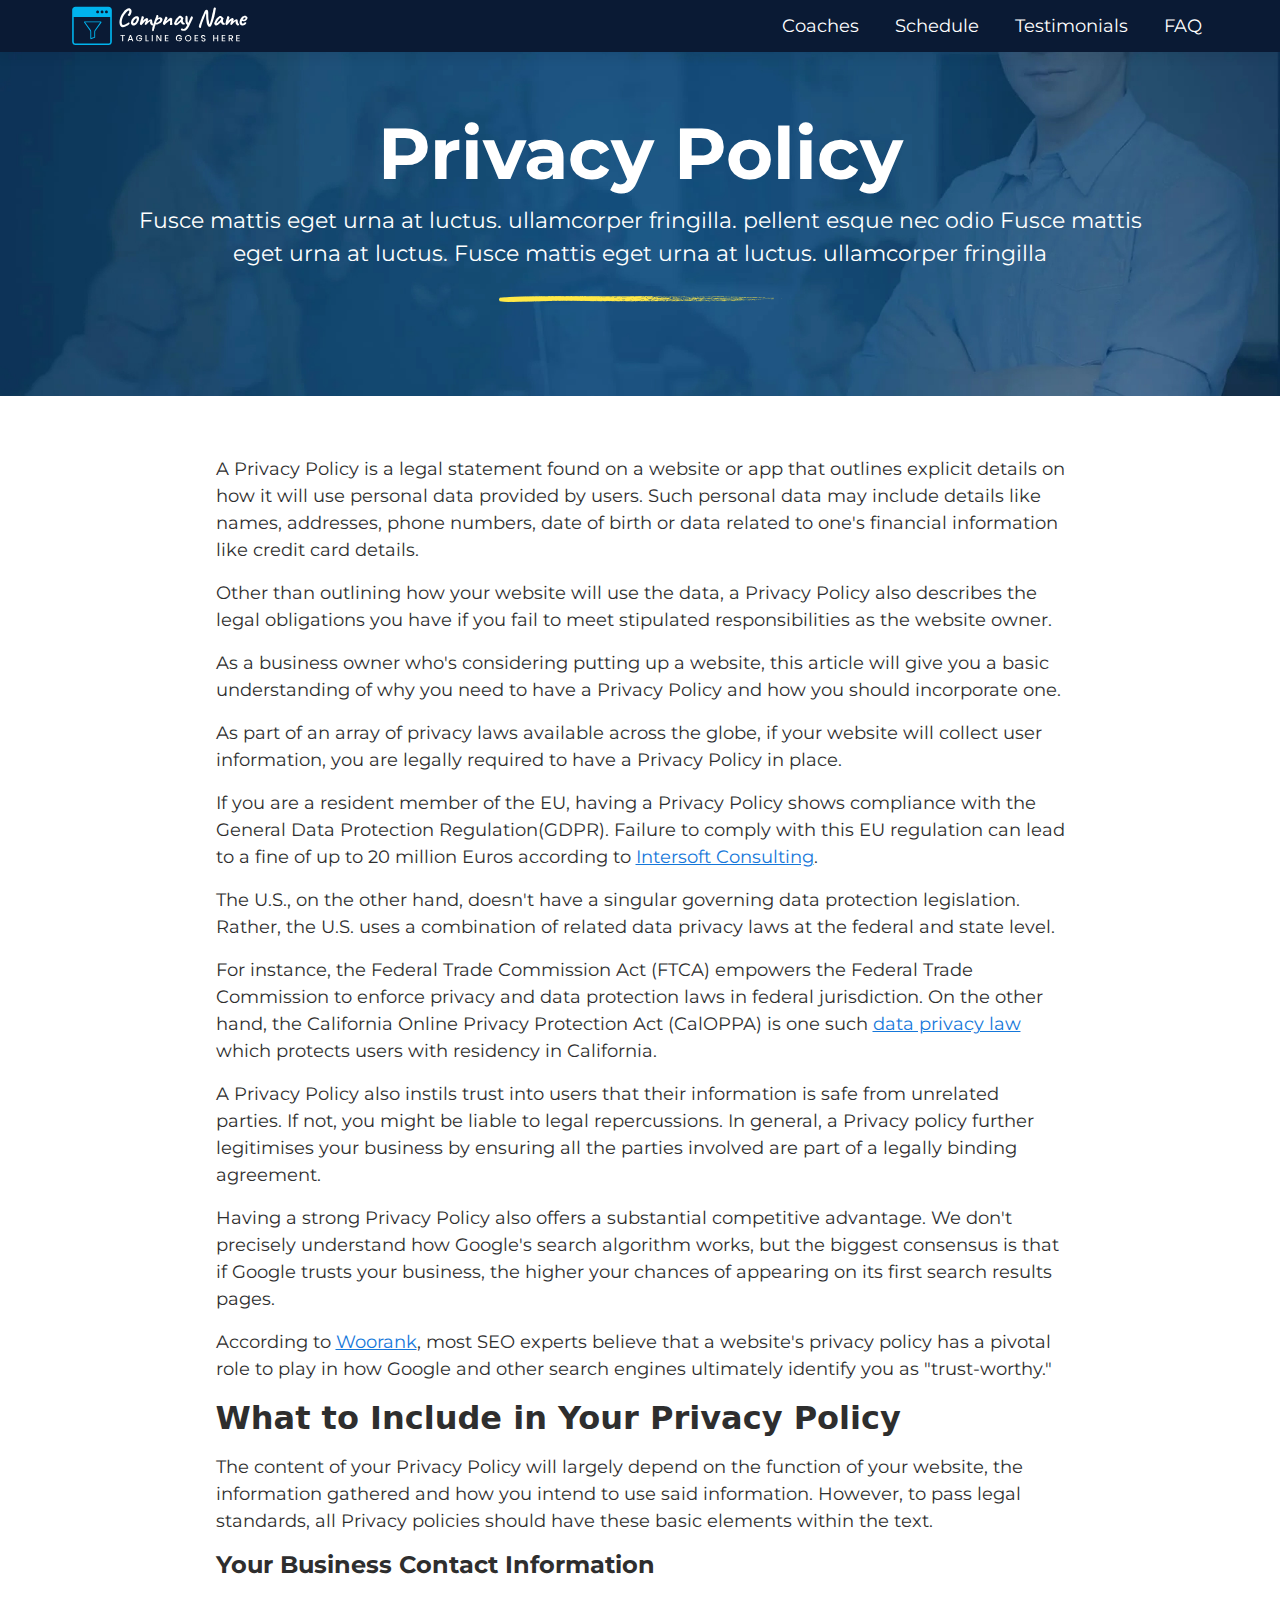
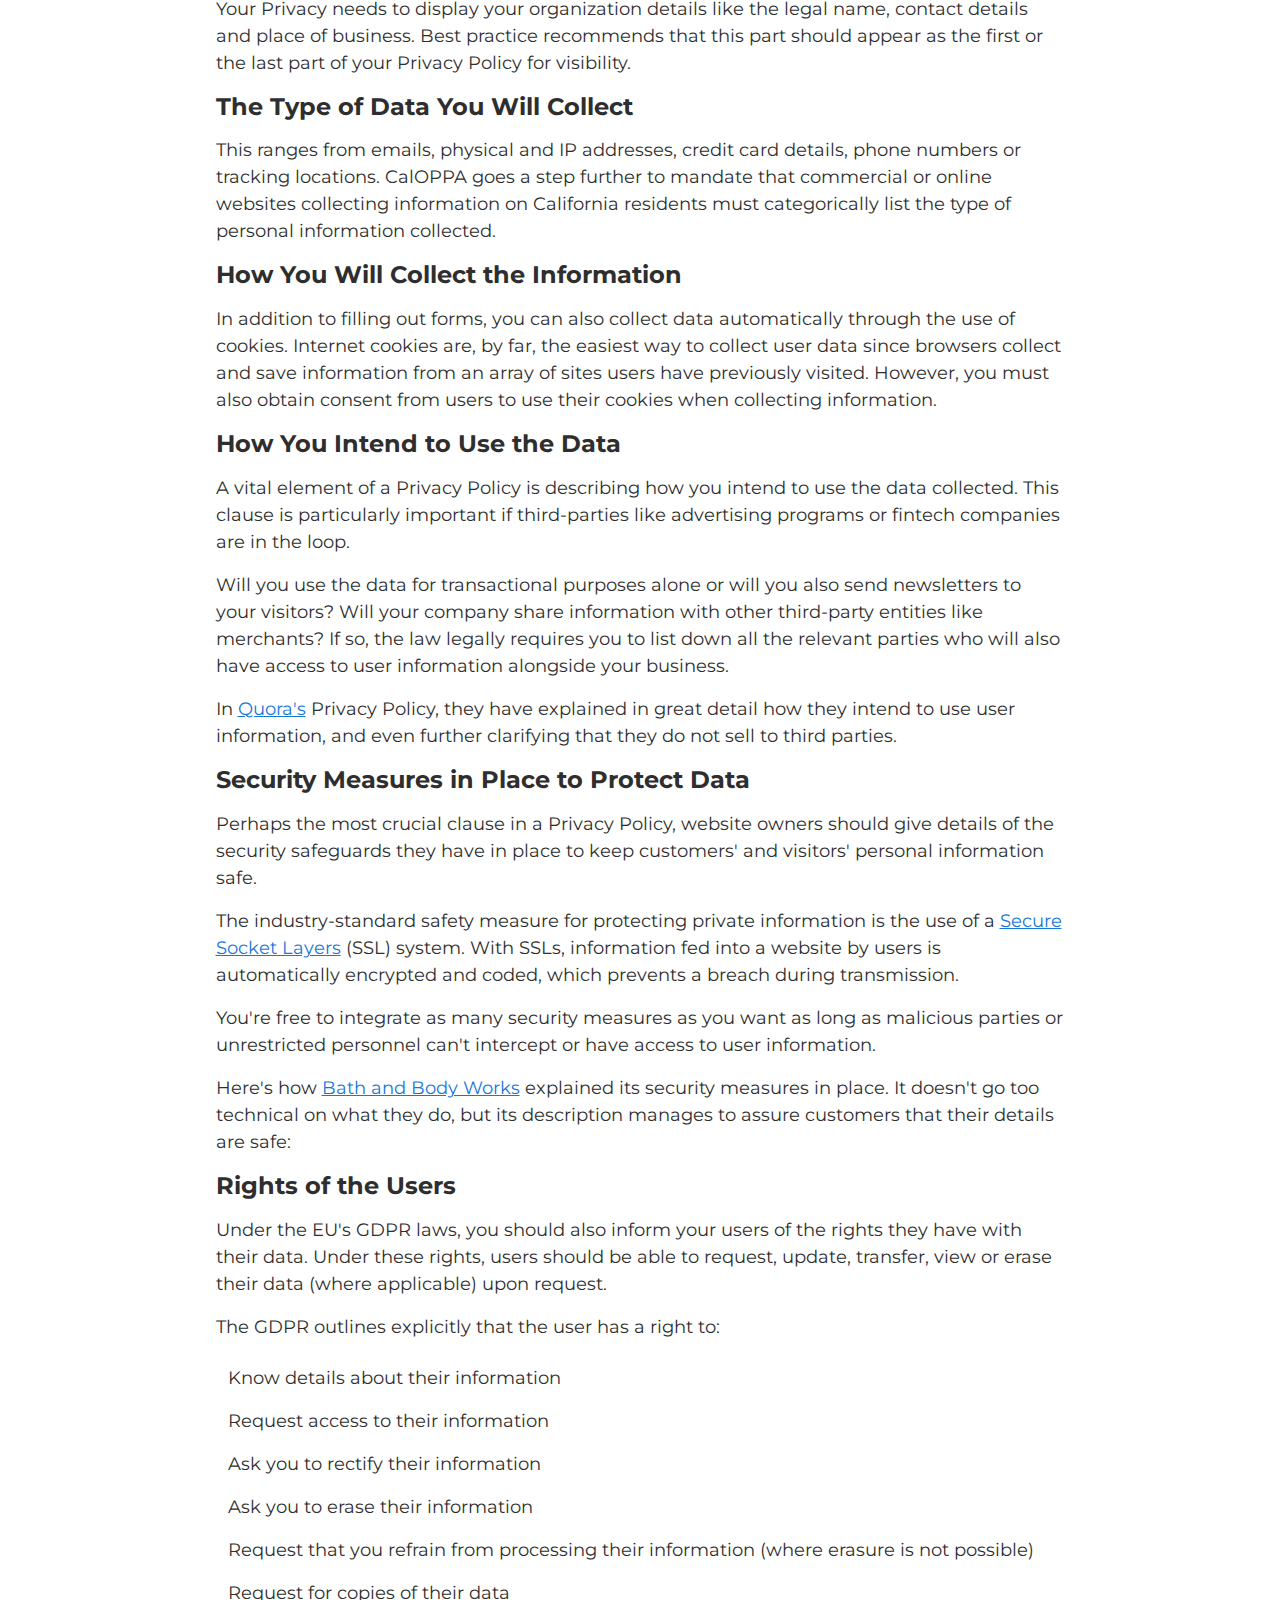
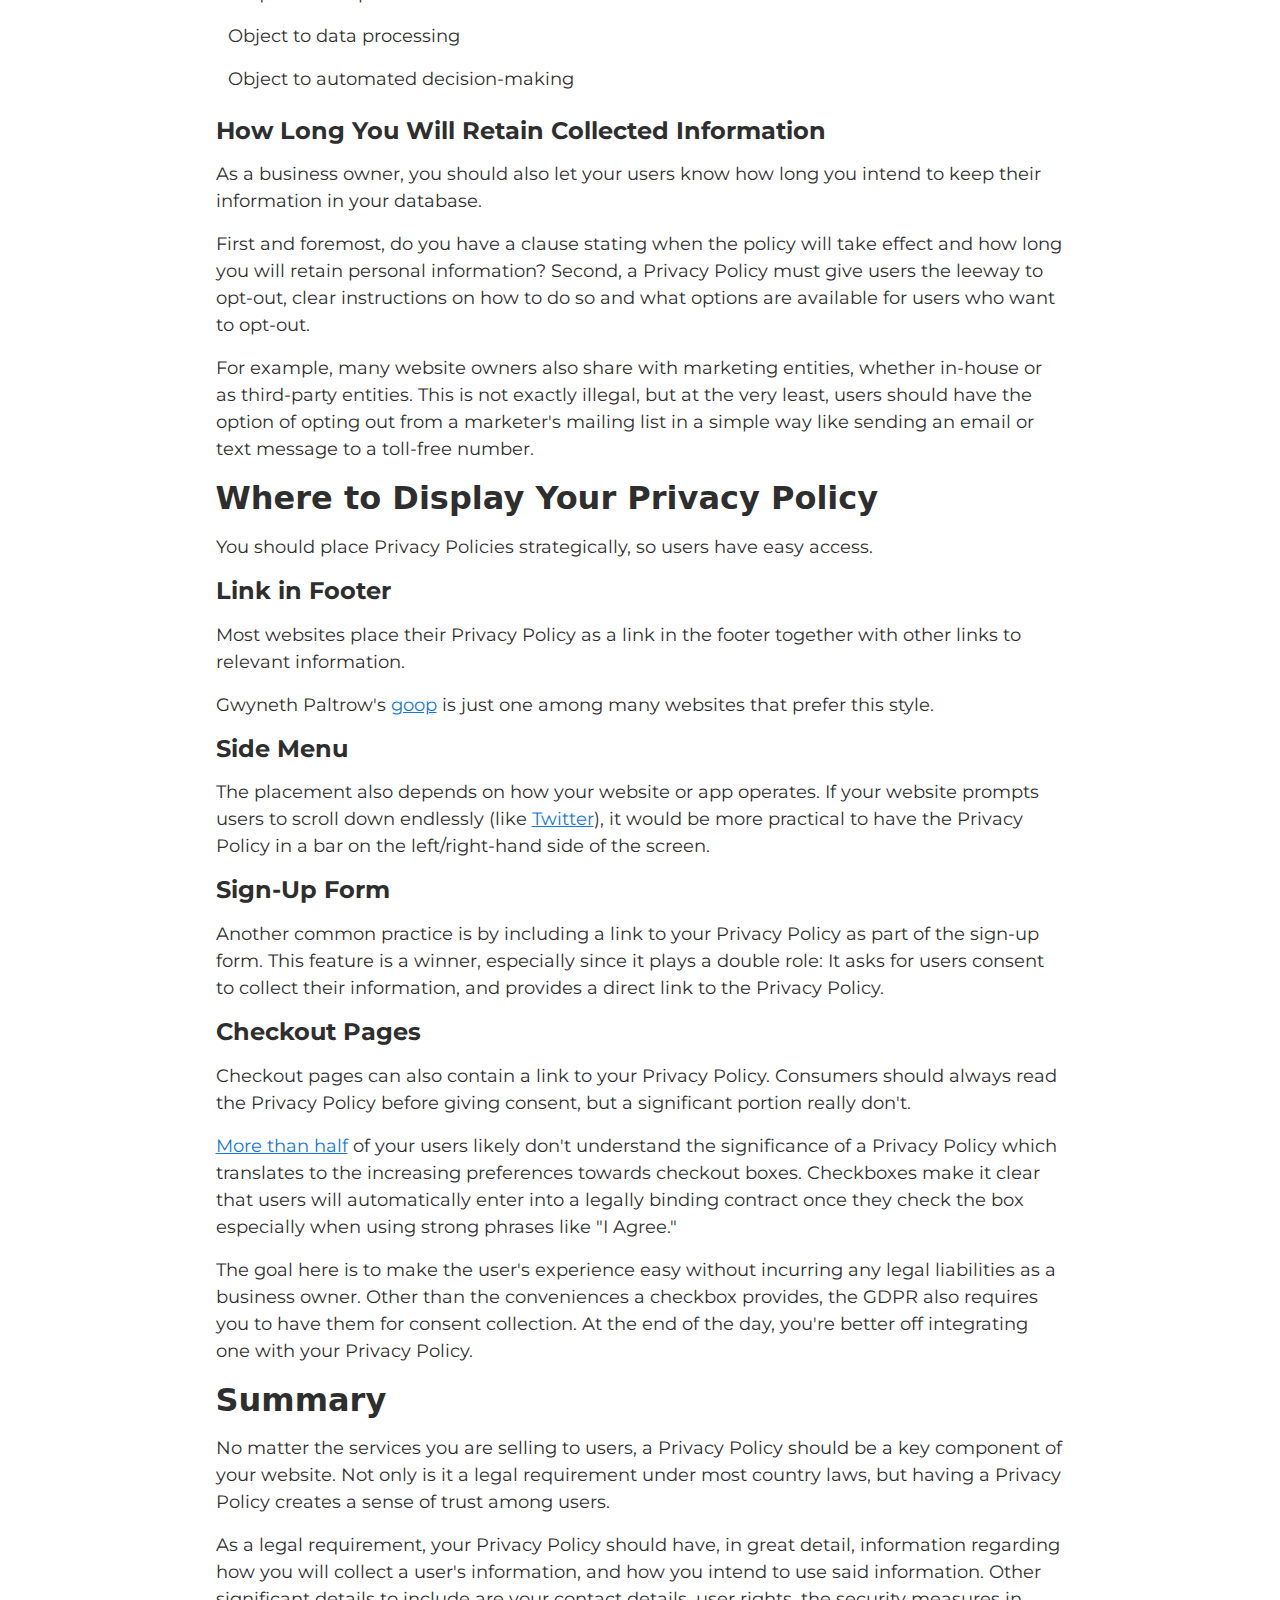
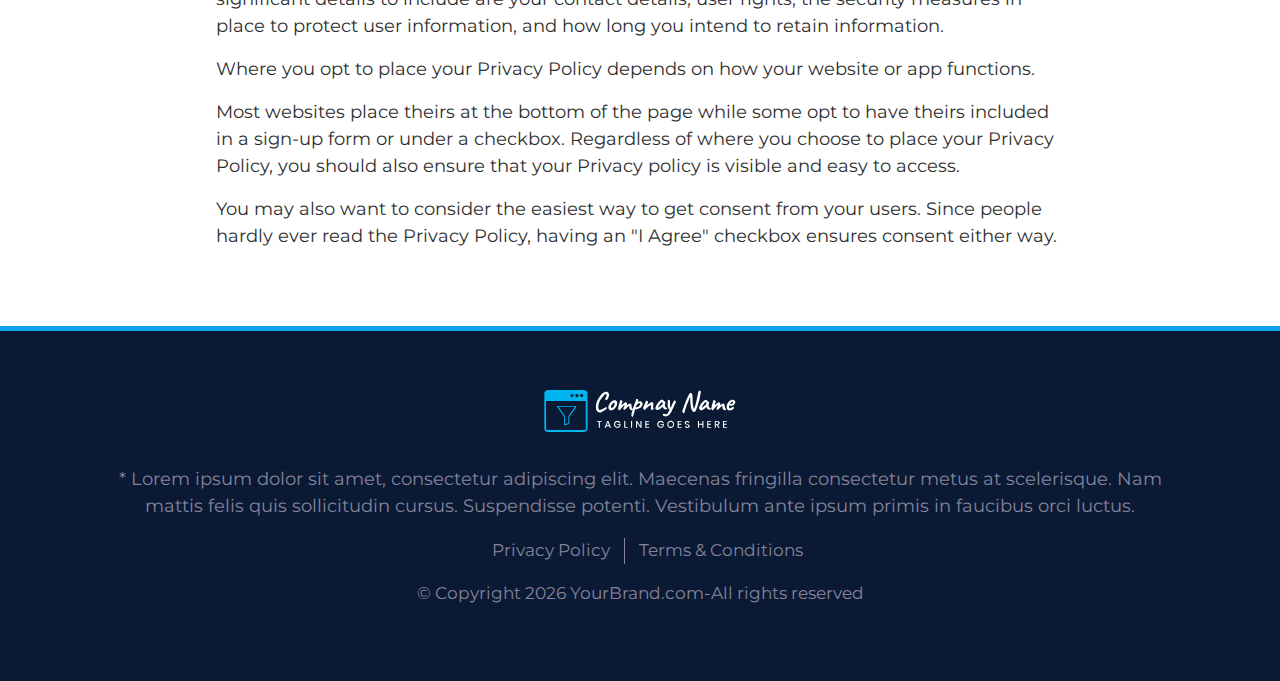
<file: privacy-policy.html>
<!DOCTYPE html>
<html lang="en">

<!-- Mirrored from webdevproof.com/theme-forest-demo/funnel-templates/business-coaching-consulting/privacy-policy.html by HTTrack Website Copier/3.x [XR&CO'2014], Fri, 14 Jul 2023 07:08:14 GMT -->
<head>
	<meta charset="UTF-8">
	<meta http-equiv="X-UA-Compatible" content="IE=edge">
	<meta name="viewport" content="width=device-width, initial-scale=1.0">
	<!-- Site Description (change below content value in below line as per your site description) -->
	<meta name="description" content="Business Coaching Consulting - Funnels HTML">
	<!-- Site Keywords (change below content value in below line as per your site keyword ) -->
	<meta name="keywords" content="HTML,CSS,XML,JavaScript, Funnels HTML, HTML Funnels, Funnels Template, HTML Funnels Template, Funnels  HTML Template">
	<!-- Company Name(change below content value in below line as per your Company Name) -->
	<meta name="author" content="OG Web Solutions">
	<!-- Favicon -->
	<link rel="shortcut icon" href="assets/images/favicon.png" type="image/x-icon">
	<!-- Page Title -->
	<title>Business Coaching Consulting - Privacy Policy Page</title>
	<!-- Bootstrap CSS -->
	<link rel="stylesheet" href="assets/plugins/bootstrap/bootstrap.min.css">
	<!-- Style CSS -->
	<link rel="stylesheet" href="assets/css/style.css">
</head>

<body>

	<!-- Preload Spinner -->
	<div class="preloadSpinner"></div>
	<!-- End Preload Spinner -->

	<!-- Start Header -->
	<header class="fixed-top home-header sticky">
		<div class="container">
			<nav class="navbar navbar-expand-lg navbar-light">
				<div class="container-fluid p-0">
					<a class="navbar-brand header_logo" href="index.html">
						<img class="light-logo" src="assets/images/cf-logo-light.svg" alt="Business Coaching Consulting" loading="lazy">
					</a>
					<button class="navbar-toggler btn-light bg-light" type="button" data-bs-toggle="collapse" data-bs-target="#navbarNav" aria-controls="navbarNav" aria-expanded="false" aria-label="Toggle navigation"> <span class="navbar-toggler-icon"></span> </button>
					<div class="collapse navbar-collapse justify-content-end" id="navbarNav">
						<ul class="navbar-nav">
							<!-- Navigation Link or Items -->
							<li class="nav-item"> <a class="nav-link active text-white" aria-current="page" href="index.html#coaches">Coaches</a> </li>
							<li class="nav-item"> <a class="nav-link text-white" href="index.html#schedule">Schedule</a> </li>
							<li class="nav-item"> <a class="nav-link text-white" href="index.html#testimonials">Testimonials</a> </li>
							<li class="nav-item"> <a class="nav-link text-white" href="index.html#questions">FAQ</a> </li>
						</ul>
					</div>
				</div>
			</nav>
		</div>
	</header>
	<!-- End Header -->
	
	<!-- Main -->
	<main>
		<!-- Hero Banner -->
		<section id="banner" class="banner banner-3 pp_banner">
			<div class="container">
				<div class="row">
					<div class="col-12 col-md-11 title text-center mx-auto">
						<div class="section-head">
							<!-- Heading -->
							<h1 class="text-white">Privacy Policy</h1>
							<p class="text-white">Fusce mattis eget urna at luctus. ullamcorper fringilla. pellent esque nec odio Fusce mattis eget urna at luctus. Fusce mattis eget urna at luctus. ullamcorper fringilla</p>
							<figure><img src="assets/images/ybdr.png" alt="border"></figure>
						</div>
					</div>
				</div>
			</div>
		</section>
		<!-- Hero Banner -->
		<!-- Privacy Section -->
        <section class="privacypolicyterms sectionPadding">
            <div class="container">
                <div class="row">
					<!-- Privacy Policy content -->
                    <div class="col-lg-9 col-md-10 col-sm-10 mx-auto">
                        <p class="lh-base">A Privacy Policy is a legal statement found on a website or app that outlines explicit details on how it will use personal data provided by users. Such personal data may include details like names, addresses, phone numbers, date of birth or data related to one's financial information like credit card details.</p>
                        <p class="lh-base">Other than outlining how your website will use the data, a Privacy Policy also describes the legal obligations you have if you fail to meet stipulated responsibilities as the website owner.</p>
                        <p class="lh-base">As a business owner who's considering putting up a website, this article will give you a basic understanding of why you need to have a Privacy Policy and how you should incorporate one.</p>
                        <p class="lh-base">As part of an array of privacy laws available across the globe, if your website will collect user information, you are legally required to have a Privacy Policy in place.</p>
                        <p class="lh-base">If you are a resident member of the EU, having a Privacy Policy shows compliance with the General Data Protection Regulation(GDPR). Failure to comply with this EU regulation can lead to a fine of up to 20 million Euros according to <a href="#">Intersoft Consulting</a>. </p>
                        <p class="lh-base">The U.S., on the other hand, doesn't have a singular governing data protection legislation. Rather, the U.S. uses a combination of related data privacy laws at the federal and state level.</p>
                        <p class="lh-base">For instance, the Federal Trade Commission Act (FTCA) empowers the Federal Trade Commission to enforce privacy and data protection laws in federal jurisdiction. On the other hand, the California Online Privacy Protection Act (CalOPPA) is one such <a href="#">data privacy law</a> which protects users with residency in California. </p>
                        <p class="lh-base">A Privacy Policy also instils trust into users that their information is safe from unrelated parties. If not, you might be liable to legal repercussions. In general, a Privacy policy further legitimises your business by ensuring all the parties involved are part of a legally binding agreement.</p>
                        <p class="lh-base">Having a strong Privacy Policy also offers a substantial competitive advantage. We don't precisely understand how Google's search algorithm works, but the biggest consensus is that if Google trusts your business, the higher your chances of appearing on its first search results pages.</p>
                        <p class="lh-base">According to <a href="#">Woorank</a>, most SEO experts believe that a website's privacy policy has a pivotal role to play in how Google and other search engines ultimately identify you as "trust-worthy." </p>
                        <h2 class="fw-bold mb-3">What to Include in Your Privacy Policy</h2>
                        <p class="lh-base">The content of your Privacy Policy will largely depend on the function of your website, the information gathered and how you intend to use said information. However, to pass legal standards, all Privacy policies should have these basic elements within the text.</p>
                        <h3 class="fw-bold mb-3">Your Business Contact Information</h3>
                        <p class="lh-base">Your Privacy needs to display your organization details like the legal name, contact details and place of business. Best practice recommends that this part should appear as the first or the last part of your Privacy Policy for visibility.</p>
                        <h3 class="fw-bold mb-3">The Type of Data You Will Collect</h3>
                        <p class="lh-base">This ranges from emails, physical and IP addresses, credit card details, phone numbers or tracking locations. CalOPPA goes a step further to mandate that commercial or online websites collecting information on California residents must categorically list the type of personal information collected.</p>
                        <h3 class="fw-bold mb-3">How You Will Collect the Information</h3>
                        <p class="lh-base">In addition to filling out forms, you can also collect data automatically through the use of cookies. Internet cookies are, by far, the easiest way to collect user data since browsers collect and save information from an array of sites users have previously visited. However, you must also obtain consent from users to use their cookies when collecting information.</p>
                        <h3 class="fw-bold mb-3">How You Intend to Use the Data</h3>
                        <p class="lh-base">A vital element of a Privacy Policy is describing how you intend to use the data collected. This clause is particularly important if third-parties like advertising programs or fintech companies are in the loop.</p>
                        <p class="lh-base">Will you use the data for transactional purposes alone or will you also send newsletters to your visitors? Will your company share information with other third-party entities like merchants? If so, the law legally requires you to list down all the relevant parties who will also have access to user information alongside your business.</p>
                        <p class="lh-base">In <a href="#">Quora's</a> Privacy Policy, they have explained in great detail how they intend to use user information, and even further clarifying that they do not sell to third parties. </p>
                        <h3 class="fw-bold mb-3">Security Measures in Place to Protect Data</h3>
                        <p class="lh-base">Perhaps the most crucial clause in a Privacy Policy, website owners should give details of the security safeguards they have in place to keep customers' and visitors' personal information safe.</p>
                        <p class="lh-base">The industry-standard safety measure for protecting private information is the use of a <a href="#">Secure Socket Layers</a> (SSL) system. With SSLs, information fed into a website by users is automatically encrypted and coded, which prevents a breach during transmission. </p>
                        <p class="lh-base">You're free to integrate as many security measures as you want as long as malicious parties or unrestricted personnel can't intercept or have access to user information.</p>
                        <p class="lh-base">Here's how <a href="#">Bath and Body Works</a> explained its security measures in place. It doesn't go too technical on what they do, but its description manages to assure customers that their details are safe: </p>
                        <h3 class="fw-bold mb-3">Rights of the Users</h3>
                        <p class="lh-base">Under the EU's GDPR laws, you should also inform your users of the rights they have with their data. Under these rights, users should be able to request, update, transfer, view or erase their data (where applicable) upon request.</p>
                        <p class="lh-base">The GDPR outlines explicitly that the user has a right to:</p>
                        <ul class="my-4">
                            <li class="mb-3 lh-base">Know details about their information</li>
                            <li class="mb-3 lh-base">Request access to their information</li>
                            <li class="mb-3 lh-base">Ask you to rectify their information</li>
                            <li class="mb-3 lh-base">Ask you to erase their information</li>
                            <li class="mb-3 lh-base">Request that you refrain from processing their information (where erasure is not possible)</li>
                            <li class="mb-3 lh-base">Request for copies of their data</li>
                            <li class="mb-3 lh-base">Object to data processing</li>
                            <li class="mb-3 lh-base">Object to automated decision-making</li>
                        </ul>
                        <h3 class="fw-bold mb-3">How Long You Will Retain Collected Information</h3>
                        <p class="lh-base">As a business owner, you should also let your users know how long you intend to keep their information in your database.</p>
                        <p class="lh-base">First and foremost, do you have a clause stating when the policy will take effect and how long you will retain personal information? Second, a Privacy Policy must give users the leeway to opt-out, clear instructions on how to do so and what options are available for users who want to opt-out.</p>
                        <p class="lh-base">For example, many website owners also share with marketing entities, whether in-house or as third-party entities. This is not exactly illegal, but at the very least, users should have the option of opting out from a marketer's mailing list in a simple way like sending an email or text message to a toll-free number.</p>
                        <h2 class="fw-bold mb-3">Where to Display Your Privacy Policy</h2>
                        <p class="lh-base">You should place Privacy Policies strategically, so users have easy access.</p>
                        <h3 class="fw-bold mb-3">Link in Footer</h3>
                        <p class="lh-base">Most websites place their Privacy Policy as a link in the footer together with other links to relevant information.</p>
                        <p class="lh-base">Gwyneth Paltrow's <a href="#">goop</a> is just one among many websites that prefer this style.</p>
                        <h3 class="fw-bold mb-3">Side Menu</h3>
                        <p class="lh-base">The placement also depends on how your website or app operates. If your website prompts users to scroll down endlessly (like <a href="#">Twitter</a>), it would be more practical to have the Privacy Policy in a bar on the left/right-hand side of the screen.</p>
                        <h3 class="fw-bold mb-3">Sign-Up Form</h3>
                        <p class="lh-base">Another common practice is by including a link to your Privacy Policy as part of the sign-up form. This feature is a winner, especially since it plays a double role: It asks for users consent to collect their information, and provides a direct link to the Privacy Policy.</p>
                        <h3 class="fw-bold mb-3">Checkout Pages</h3>
                        <p class="lh-base">Checkout pages can also contain a link to your Privacy Policy. Consumers should always read the Privacy Policy before giving consent, but a significant portion really don't.</p>
                        <p class="lh-base">
                            <a href="#">More than half</a> of your users likely don't understand the significance of a Privacy Policy which translates to the increasing preferences towards checkout boxes. Checkboxes make it clear that users will automatically enter into a legally binding contract once they check the box especially when using strong phrases like "I Agree."
                        </p>
                        <p class="lh-base">The goal here is to make the user's experience easy without incurring any legal liabilities as a business owner. Other than the conveniences a checkbox provides, the GDPR also requires you to have them for consent collection. At the end of the day, you're better off integrating one with your Privacy Policy.</p>
                        <h2 class="fw-bold mb-3">Summary</h2>
                        <p class="lh-base">No matter the services you are selling to users, a Privacy Policy should be a key component of your website. Not only is it a legal requirement under most country laws, but having a Privacy Policy creates a sense of trust among users.</p>
                        <p class="lh-base">As a legal requirement, your Privacy Policy should have, in great detail, information regarding how you will collect a user's information, and how you intend to use said information. Other significant details to include are your contact details, user rights, the security measures in place to protect user information, and how long you intend to retain information.</p>
                        <p class="lh-base">Where you opt to place your Privacy Policy depends on how your website or app functions.</p>
                        <p class="lh-base">Most websites place theirs at the bottom of the page while some opt to have theirs included in a sign-up form or under a checkbox. Regardless of where you choose to place your Privacy Policy, you should also ensure that your Privacy policy is visible and easy to access.</p>
                        <p class="lh-base">You may also want to consider the easiest way to get consent from your users. Since people hardly ever read the Privacy Policy, having an "I Agree" checkbox ensures consent either way.</p>
                    </div>
                </div>
            </div>
        </section>
		<!-- Facebook Section -->
	</main>
	<!-- Main -->

	<!-- Start Footer -->
	<footer>
		<div class="container">
			<div class="row">
				<div class="col-12 col-md-11 mx-auto text-center">
					<div class="logo mx-auto mb-4"> 
						<a href="index.html" class="footer_logo d-inline-block">
							<!-- Footer Logo -->
							<img src="assets/images/cf-logo-light.svg" alt="Footer Logo Business Coaching Consulting">
						</a>
					</div>
					<div class="footer_content">
						<div class="dummy_content ">
							<!-- Footer Paragraph -->
							<p>* Lorem ipsum dolor sit amet, consectetur adipiscing elit. Maecenas fringilla consectetur metus at scelerisque. Nam mattis felis quis sollicitudin cursus. Suspendisse potenti. Vestibulum ante ipsum primis in faucibus orci luctus. </p>
						</div>
						<ul class="list-inline">
							<!-- Privacy Policy and Terms Conditions -->
							<li><a href="privacy-policy.html" target="_blank">Privacy Policy</a></li>
							<li><a href="terms-and-conditions.html" target="_blank">Terms & Conditions</a></li>
						</ul>
						<!-- Copyright Text -->
						<p class="bottom">© Copyright <span id="copy_rightYears"></span> YourBrand.com-All rights reserved</p>
					</div>
				</div>
			</div>
		</div>
	</footer>
	<!-- End Footer -->

	<!-- Back To Top -->
	<div class="backtotop"></div>
	<!-- End Back To Top -->

	<!-- JQuery JS -->
	<script src="assets/plugins/jquery/jquery.min.js"></script>
	<!-- Bootstrap JS -->
	<script src="assets/plugins/bootstrap/bootstrap.min.js"></script>
	<!-- Custom js -->
	<script src="assets/js/custom.js"></script>

</body>


<!-- Mirrored from webdevproof.com/theme-forest-demo/funnel-templates/business-coaching-consulting/privacy-policy.html by HTTrack Website Copier/3.x [XR&CO'2014], Fri, 14 Jul 2023 07:08:14 GMT -->
</html>
</file>
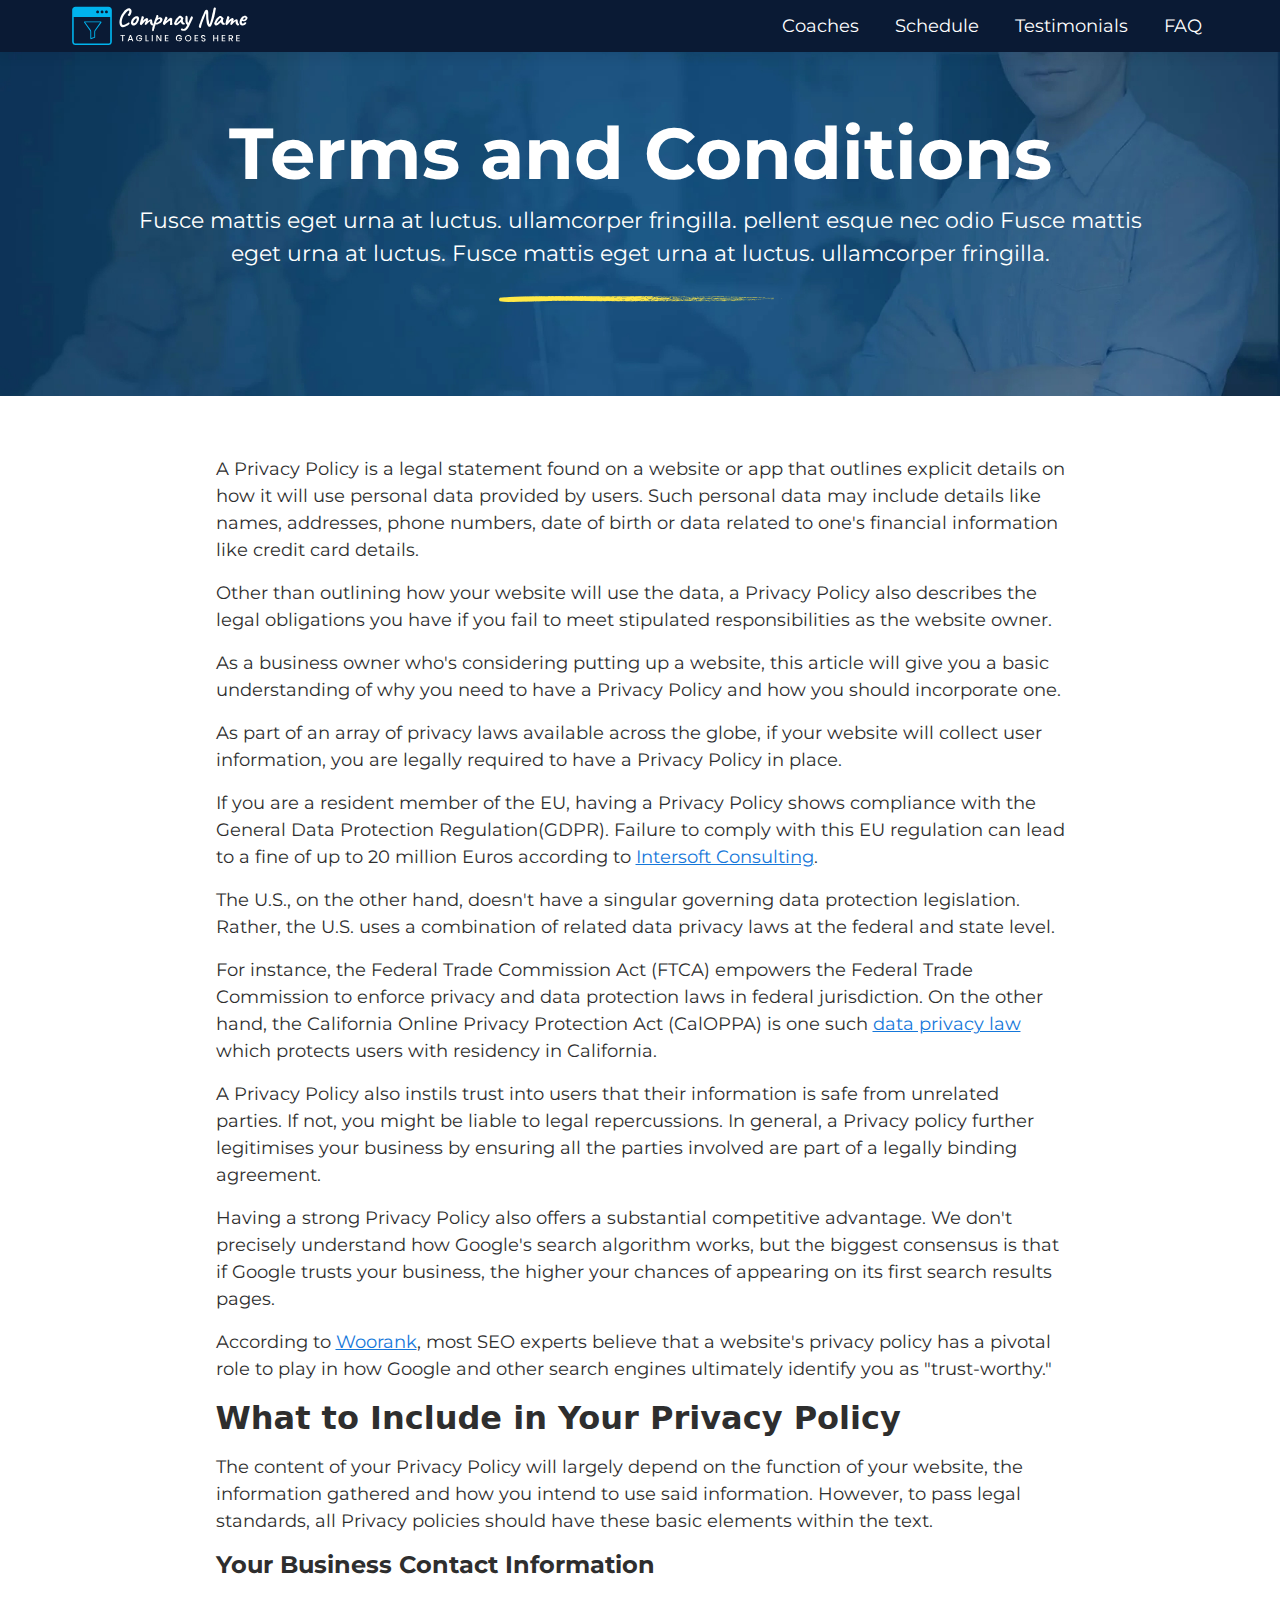
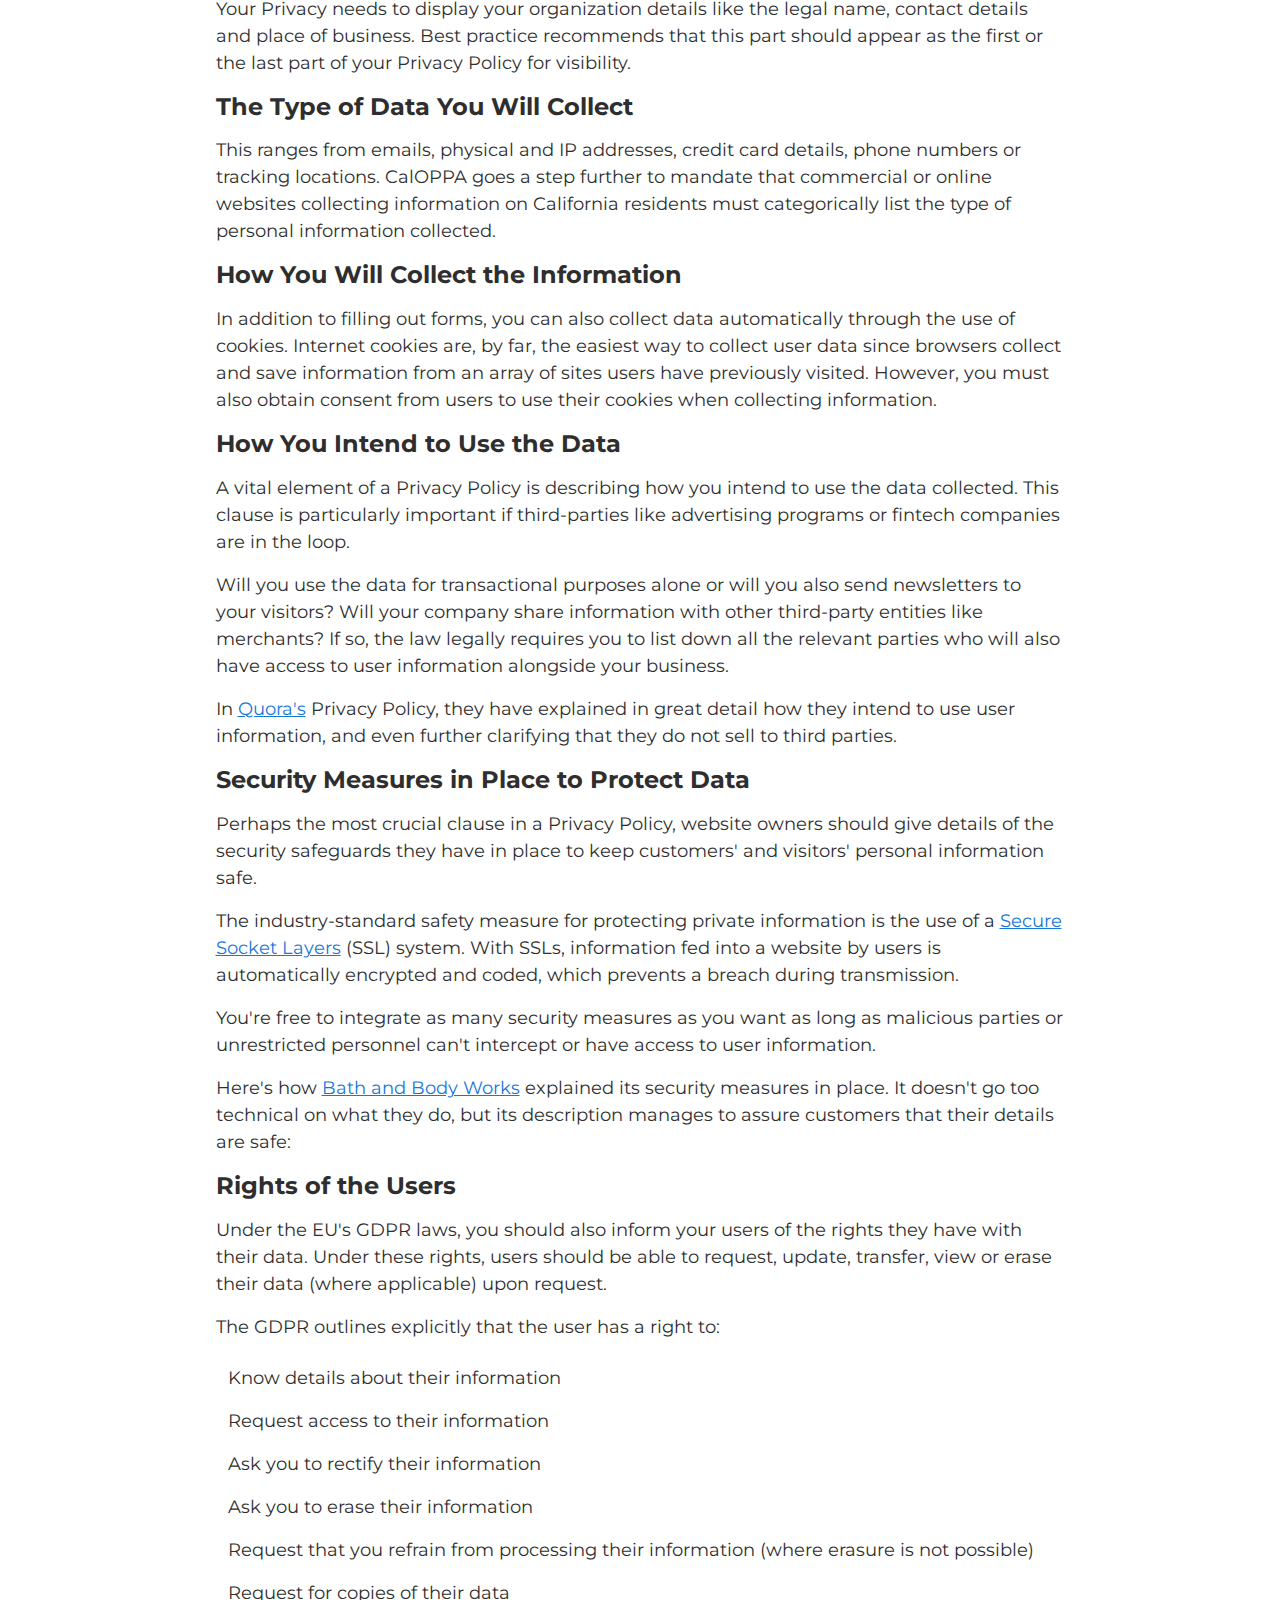
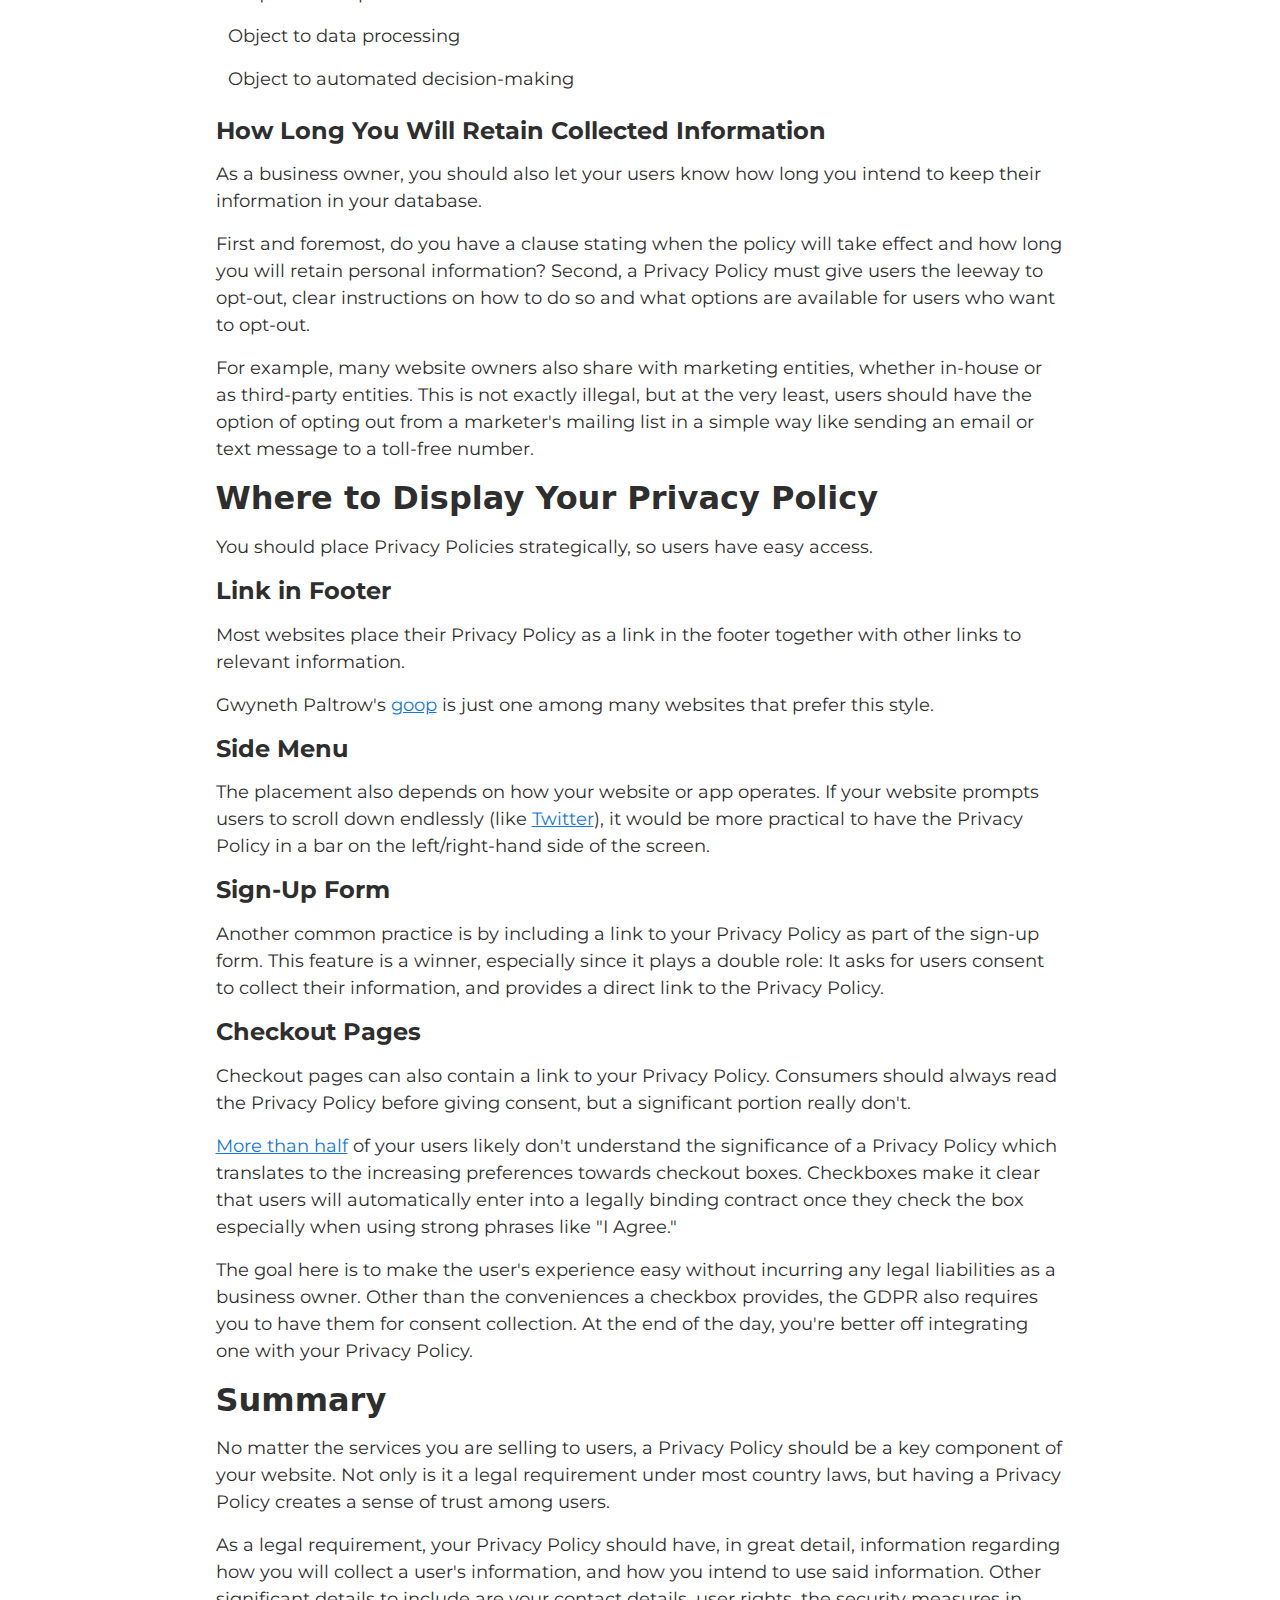
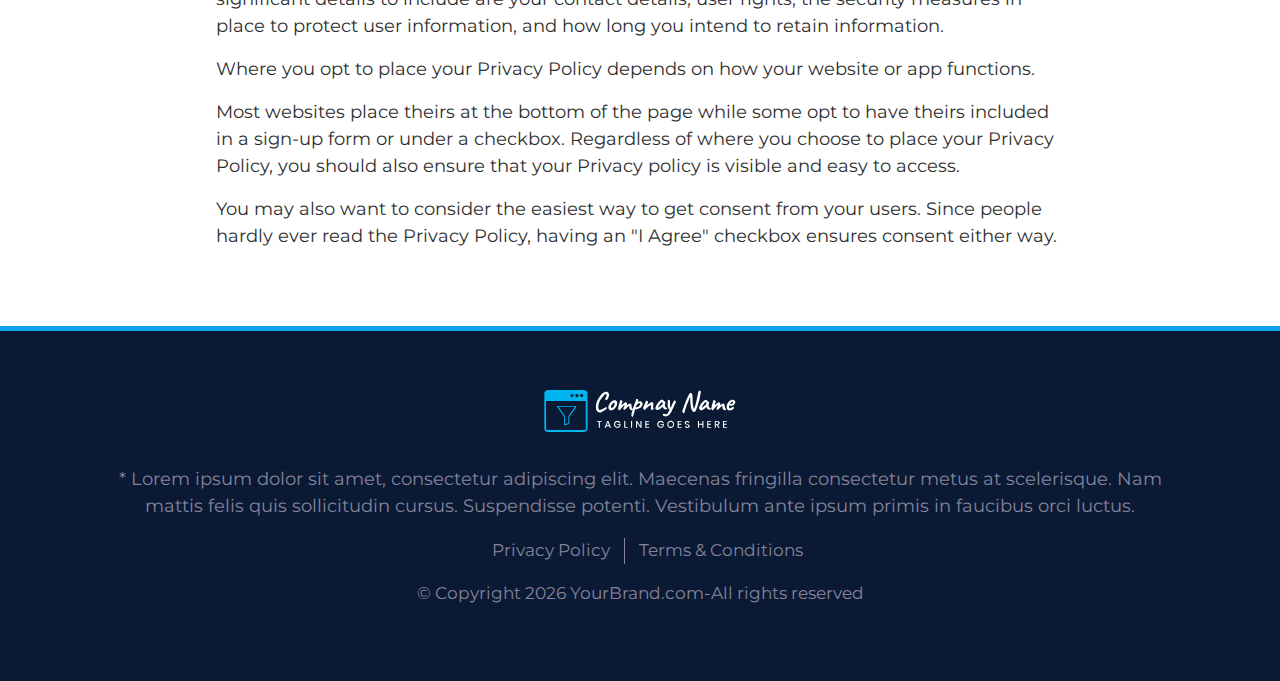
<file: terms-and-conditions.html>
<!DOCTYPE html>
<html lang="en">


<!-- Mirrored from webdevproof.com/theme-forest-demo/funnel-templates/business-coaching-consulting/terms-and-conditions.html by HTTrack Website Copier/3.x [XR&CO'2014], Fri, 14 Jul 2023 07:08:14 GMT -->
<head>
	<meta charset="UTF-8">
	<meta http-equiv="X-UA-Compatible" content="IE=edge">
	<meta name="viewport" content="width=device-width, initial-scale=1.0">
	<!-- Site Description (change below content value in below line as per your site description) -->
	<meta name="description" content="Business Coaching Consulting - Funnels HTML">
	<!-- Site Keywords (change below content value in below line as per your site keyword ) -->
	<meta name="keywords" content="HTML,CSS,XML,JavaScript, Funnels HTML, HTML Funnels, Funnels Template, HTML Funnels Template, Funnels  HTML Template">
	<!-- Company Name(change below content value in below line as per your Company Name) -->
	<meta name="author" content="OG Web Solutions">
	<!-- Favicon -->
	<link rel="shortcut icon" href="assets/images/favicon.png" type="image/x-icon">
	<!-- Page Title -->
	<title>Business Coaching Consulting - Terms and Conditions</title>
	<!-- Bootstrap CSS -->
	<link rel="stylesheet" href="assets/plugins/bootstrap/bootstrap.min.css">
	<!-- Style CSS -->
	<link rel="stylesheet" href="assets/css/style.css">
</head>

<body>

	<!-- Preload Spinner -->
	<div class="preloadSpinner"></div>
	<!-- End Preload Spinner -->

	<!-- Start Header -->
	<header class="fixed-top home-header sticky">
		<div class="container">
			<nav class="navbar navbar-expand-lg navbar-light">
				<div class="container-fluid p-0">
					<a class="navbar-brand header_logo" href="index.html">
						<img class="light-logo" src="assets/images/cf-logo-light.svg" alt="Business Coaching Consulting" loading="lazy">
					</a>
					<button class="navbar-toggler btn-light bg-light" type="button" data-bs-toggle="collapse" data-bs-target="#navbarNav" aria-controls="navbarNav" aria-expanded="false" aria-label="Toggle navigation"> <span class="navbar-toggler-icon"></span> </button>
					<div class="collapse navbar-collapse justify-content-end" id="navbarNav">
						<ul class="navbar-nav">
							<!-- Navigation Link or Items -->
							<li class="nav-item"> <a class="nav-link active text-white" aria-current="page" href="index.html#coaches">Coaches</a> </li>
							<li class="nav-item"> <a class="nav-link text-white" href="index.html#schedule">Schedule</a> </li>
							<li class="nav-item"> <a class="nav-link text-white" href="index.html#testimonials">Testimonials</a> </li>
							<li class="nav-item"> <a class="nav-link text-white" href="index.html#questions">FAQ</a> </li>
						</ul>
					</div>
				</div>
			</nav>
		</div>
	</header>
	<!-- End Header -->
	
	<!-- Main -->
	<main>
		<!-- Hero Banner -->
		<section id="banner" class="banner tc_banner banner-3">
			<div class="container">
				<div class="row">
					<div class="col-12 col-md-11 title text-center mx-auto">
						<div class="section-head">
							<!-- Heading -->
							<h1 class="text-white">Terms and Conditions</h1>
							<p class="text-white">Fusce mattis eget urna at luctus. ullamcorper fringilla. pellent esque nec odio Fusce mattis eget urna at luctus. Fusce mattis eget urna at luctus. ullamcorper fringilla.</p>
							<figure><img src="assets/images/ybdr.png" alt="border"></figure>
						</div>
					</div>
				</div>
			</div>
		</section>
		<!-- Hero Banner -->
		<!-- Facebook Section -->
        <section class="privacypolicyterms sectionPadding">
            <div class="container">
                <div class="row">
					<div class="col-lg-9 col-md-10 col-sm-10 mx-auto">
                        <p class="lh-base">A Privacy Policy is a legal statement found on a website or app that outlines explicit details on how it will use personal data provided by users. Such personal data may include details like names, addresses, phone numbers, date of birth or data related to one's financial information like credit card details.</p>
                        <p class="lh-base">Other than outlining how your website will use the data, a Privacy Policy also describes the legal obligations you have if you fail to meet stipulated responsibilities as the website owner.</p>
                        <p class="lh-base">As a business owner who's considering putting up a website, this article will give you a basic understanding of why you need to have a Privacy Policy and how you should incorporate one.</p>
                        <p class="lh-base">As part of an array of privacy laws available across the globe, if your website will collect user information, you are legally required to have a Privacy Policy in place.</p>
                        <p class="lh-base">If you are a resident member of the EU, having a Privacy Policy shows compliance with the General Data Protection Regulation(GDPR). Failure to comply with this EU regulation can lead to a fine of up to 20 million Euros according to <a href="#">Intersoft Consulting</a>. </p>
                        <p class="lh-base">The U.S., on the other hand, doesn't have a singular governing data protection legislation. Rather, the U.S. uses a combination of related data privacy laws at the federal and state level.</p>
                        <p class="lh-base">For instance, the Federal Trade Commission Act (FTCA) empowers the Federal Trade Commission to enforce privacy and data protection laws in federal jurisdiction. On the other hand, the California Online Privacy Protection Act (CalOPPA) is one such <a href="#">data privacy law</a> which protects users with residency in California. </p>
                        <p class="lh-base">A Privacy Policy also instils trust into users that their information is safe from unrelated parties. If not, you might be liable to legal repercussions. In general, a Privacy policy further legitimises your business by ensuring all the parties involved are part of a legally binding agreement.</p>
                        <p class="lh-base">Having a strong Privacy Policy also offers a substantial competitive advantage. We don't precisely understand how Google's search algorithm works, but the biggest consensus is that if Google trusts your business, the higher your chances of appearing on its first search results pages.</p>
                        <p class="lh-base">According to <a href="#">Woorank</a>, most SEO experts believe that a website's privacy policy has a pivotal role to play in how Google and other search engines ultimately identify you as "trust-worthy." </p>
                        <h2 class="fw-bold mb-3">What to Include in Your Privacy Policy</h2>
                        <p class="lh-base">The content of your Privacy Policy will largely depend on the function of your website, the information gathered and how you intend to use said information. However, to pass legal standards, all Privacy policies should have these basic elements within the text.</p>
                        <h3 class="fw-bold mb-3">Your Business Contact Information</h3>
                        <p class="lh-base">Your Privacy needs to display your organization details like the legal name, contact details and place of business. Best practice recommends that this part should appear as the first or the last part of your Privacy Policy for visibility.</p>
                        <h3 class="fw-bold mb-3">The Type of Data You Will Collect</h3>
                        <p class="lh-base">This ranges from emails, physical and IP addresses, credit card details, phone numbers or tracking locations. CalOPPA goes a step further to mandate that commercial or online websites collecting information on California residents must categorically list the type of personal information collected.</p>
                        <h3 class="fw-bold mb-3">How You Will Collect the Information</h3>
                        <p class="lh-base">In addition to filling out forms, you can also collect data automatically through the use of cookies. Internet cookies are, by far, the easiest way to collect user data since browsers collect and save information from an array of sites users have previously visited. However, you must also obtain consent from users to use their cookies when collecting information.</p>
                        <h3 class="fw-bold mb-3">How You Intend to Use the Data</h3>
                        <p class="lh-base">A vital element of a Privacy Policy is describing how you intend to use the data collected. This clause is particularly important if third-parties like advertising programs or fintech companies are in the loop.</p>
                        <p class="lh-base">Will you use the data for transactional purposes alone or will you also send newsletters to your visitors? Will your company share information with other third-party entities like merchants? If so, the law legally requires you to list down all the relevant parties who will also have access to user information alongside your business.</p>
                        <p class="lh-base">In <a href="#">Quora's</a> Privacy Policy, they have explained in great detail how they intend to use user information, and even further clarifying that they do not sell to third parties. </p>
                        <h3 class="fw-bold mb-3">Security Measures in Place to Protect Data</h3>
                        <p class="lh-base">Perhaps the most crucial clause in a Privacy Policy, website owners should give details of the security safeguards they have in place to keep customers' and visitors' personal information safe.</p>
                        <p class="lh-base">The industry-standard safety measure for protecting private information is the use of a <a href="#">Secure Socket Layers</a> (SSL) system. With SSLs, information fed into a website by users is automatically encrypted and coded, which prevents a breach during transmission. </p>
                        <p class="lh-base">You're free to integrate as many security measures as you want as long as malicious parties or unrestricted personnel can't intercept or have access to user information.</p>
                        <p class="lh-base">Here's how <a href="#">Bath and Body Works</a> explained its security measures in place. It doesn't go too technical on what they do, but its description manages to assure customers that their details are safe: </p>
                        <h3 class="fw-bold mb-3">Rights of the Users</h3>
                        <p class="lh-base">Under the EU's GDPR laws, you should also inform your users of the rights they have with their data. Under these rights, users should be able to request, update, transfer, view or erase their data (where applicable) upon request.</p>
                        <p class="lh-base">The GDPR outlines explicitly that the user has a right to:</p>
                        <ul class="my-4">
                            <li class="mb-3 lh-base">Know details about their information</li>
                            <li class="mb-3 lh-base">Request access to their information</li>
                            <li class="mb-3 lh-base">Ask you to rectify their information</li>
                            <li class="mb-3 lh-base">Ask you to erase their information</li>
                            <li class="mb-3 lh-base">Request that you refrain from processing their information (where erasure is not possible)</li>
                            <li class="mb-3 lh-base">Request for copies of their data</li>
                            <li class="mb-3 lh-base">Object to data processing</li>
                            <li class="mb-3 lh-base">Object to automated decision-making</li>
                        </ul>
                        <h3 class="fw-bold mb-3">How Long You Will Retain Collected Information</h3>
                        <p class="lh-base">As a business owner, you should also let your users know how long you intend to keep their information in your database.</p>
                        <p class="lh-base">First and foremost, do you have a clause stating when the policy will take effect and how long you will retain personal information? Second, a Privacy Policy must give users the leeway to opt-out, clear instructions on how to do so and what options are available for users who want to opt-out.</p>
                        <p class="lh-base">For example, many website owners also share with marketing entities, whether in-house or as third-party entities. This is not exactly illegal, but at the very least, users should have the option of opting out from a marketer's mailing list in a simple way like sending an email or text message to a toll-free number.</p>
                        <h2 class="fw-bold mb-3">Where to Display Your Privacy Policy</h2>
                        <p class="lh-base">You should place Privacy Policies strategically, so users have easy access.</p>
                        <h3 class="fw-bold mb-3">Link in Footer</h3>
                        <p class="lh-base">Most websites place their Privacy Policy as a link in the footer together with other links to relevant information.</p>
                        <p class="lh-base">Gwyneth Paltrow's <a href="#">goop</a> is just one among many websites that prefer this style.</p>
                        <h3 class="fw-bold mb-3">Side Menu</h3>
                        <p class="lh-base">The placement also depends on how your website or app operates. If your website prompts users to scroll down endlessly (like <a href="#">Twitter</a>), it would be more practical to have the Privacy Policy in a bar on the left/right-hand side of the screen.</p>
                        <h3 class="fw-bold mb-3">Sign-Up Form</h3>
                        <p class="lh-base">Another common practice is by including a link to your Privacy Policy as part of the sign-up form. This feature is a winner, especially since it plays a double role: It asks for users consent to collect their information, and provides a direct link to the Privacy Policy.</p>
                        <h3 class="fw-bold mb-3">Checkout Pages</h3>
                        <p class="lh-base">Checkout pages can also contain a link to your Privacy Policy. Consumers should always read the Privacy Policy before giving consent, but a significant portion really don't.</p>
                        <p class="lh-base">
                            <a href="#">More than half</a> of your users likely don't understand the significance of a Privacy Policy which translates to the increasing preferences towards checkout boxes. Checkboxes make it clear that users will automatically enter into a legally binding contract once they check the box especially when using strong phrases like "I Agree."
                        </p>
                        <p class="lh-base">The goal here is to make the user's experience easy without incurring any legal liabilities as a business owner. Other than the conveniences a checkbox provides, the GDPR also requires you to have them for consent collection. At the end of the day, you're better off integrating one with your Privacy Policy.</p>
                        <h2 class="fw-bold mb-3">Summary</h2>
                        <p class="lh-base">No matter the services you are selling to users, a Privacy Policy should be a key component of your website. Not only is it a legal requirement under most country laws, but having a Privacy Policy creates a sense of trust among users.</p>
                        <p class="lh-base">As a legal requirement, your Privacy Policy should have, in great detail, information regarding how you will collect a user's information, and how you intend to use said information. Other significant details to include are your contact details, user rights, the security measures in place to protect user information, and how long you intend to retain information.</p>
                        <p class="lh-base">Where you opt to place your Privacy Policy depends on how your website or app functions.</p>
                        <p class="lh-base">Most websites place theirs at the bottom of the page while some opt to have theirs included in a sign-up form or under a checkbox. Regardless of where you choose to place your Privacy Policy, you should also ensure that your Privacy policy is visible and easy to access.</p>
                        <p class="lh-base">You may also want to consider the easiest way to get consent from your users. Since people hardly ever read the Privacy Policy, having an "I Agree" checkbox ensures consent either way.</p>
                    </div>
                </div>
            </div>
        </section>
		<!-- Facebook Section -->
	</main>
	<!-- Main -->

	<!-- Start Footer -->
	<footer>
		<div class="container">
			<div class="row">
				<div class="col-12 col-md-11 mx-auto text-center">
					<div class="logo mx-auto mb-4"> 
						<a href="index.html" class="footer_logo d-inline-block">
							<!-- Footer Logo -->
							<img src="assets/images/cf-logo-light.svg" alt="Footer Logo Business Coaching Consulting">
						</a>
					</div>
					<div class="footer_content">
						<div class="dummy_content ">
							<!-- Footer Paragraph -->
							<p>* Lorem ipsum dolor sit amet, consectetur adipiscing elit. Maecenas fringilla consectetur metus at scelerisque. Nam mattis felis quis sollicitudin cursus. Suspendisse potenti. Vestibulum ante ipsum primis in faucibus orci luctus. </p>
						</div>
						<ul class="list-inline">
							<!-- Privacy Policy and Terms Conditions -->
							<li><a href="privacy-policy.html" target="_blank">Privacy Policy</a></li>
							<li><a href="terms-and-conditions.html" target="_blank">Terms & Conditions</a></li>
						</ul>
						<!-- Copyright Text -->
						<p class="bottom">© Copyright <span id="copy_rightYears"></span> YourBrand.com-All rights reserved</p>
					</div>
				</div>
			</div>
		</div>
	</footer>
	<!-- End Footer -->

	<!-- Back To Top -->
	<div class="backtotop"></div>
	<!-- End Back To Top -->

	<!-- JQuery JS -->
	<script src="assets/plugins/jquery/jquery.min.js"></script>
	<!-- Bootstrap JS -->
	<script src="assets/plugins/bootstrap/bootstrap.min.js"></script>
	<!-- Custom js -->
	<script src="assets/js/custom.js"></script>

</body>


<!-- Mirrored from webdevproof.com/theme-forest-demo/funnel-templates/business-coaching-consulting/terms-and-conditions.html by HTTrack Website Copier/3.x [XR&CO'2014], Fri, 14 Jul 2023 07:08:14 GMT -->
</html>
</file>
<file: assets/css/style.css>
/*============================================
Theme Name: Business Coaching
Author: OG Web Solutions
Version: 1.1
============================================*/
/*============================================
                    Index
============================================
# Global Style
	## Google Font
	## Back To Top
	## Preload Spinner

# Homepage
	## Header
	## Hero-section
	## Timer Section
	## Coaches Section
	## About Us Section
	## About Us Bottom Section
	## Schedule
	## Testimonials Section
	## Timing
	## Reviews Section 
	## Host Section
	## FAQ
	## Footer
	## Responsive

# Order Page
	##Hero-section
	##Form
	##Responsive

# Order Confirmation Page
	##Hero Section
	##Facebook Section 
	##Responsive

# Upsell
	##Navbar
	##Hero Section
	##Pricing Section
	##Responsive

/*============================================
            # Global Style
============================================*/

/*---------- ## Google Font ----------*/
@import url('https://fonts.googleapis.com/css2?family=Montserrat:ital,wght@0,400;0,500;0,600;0,700;0,900;1,400;1,500;1,600;1,700&amp;display=swap');
@import url('https://fonts.googleapis.com/css2?family=Oswald:wght@400;600;700&amp;display=swap');

/* font-family: 'Montserrat', sans-serif;
font-family: 'Oswald', sans-serif; */

* {
	margin: 0;
	padding: 0;
	box-sizing: border-box;
	outline: none;
}
ul{list-style: none;padding-left: inherit;}

@media (min-width: 1200px){
	.container{
		max-width: 1170px;
		padding-left: 15px;
		padding-right: 15px;
		margin: 0 auto;	
	}
}
img{max-width: 100%;}


/* font-family */
h3, a, p, li, h5, h4, h1{font-family: 'Montserrat', sans-serif;}
body{    color: #2e2e2e;}

/* ## Back To Top */
.backtotop{
	position: fixed;
	right: 15px;
	bottom: 15px;
	height: 40px;
	width: 40px;
	background-color: #fff;
	cursor: pointer;
	border: 2px solid #0a1a34;
	box-shadow: 0px 0px 10px 0px rgba(0,0,0,.2);
	border-radius: 10px;
	opacity: 0.9;
	transition: opacity 200ms linear;
	display: none;
}

.backtotop::after{
	content: "";
	position: absolute;
	top: 50%;
	left: 50%;
	margin-left: -7px;
	margin-top: -4px;
	transform: rotate(-45deg);
	height: 0px;
	width: 0px;
	border-width: 3px 3px 0 0;
	border-style: solid;
	padding: 5px;
	border-color: #0a1a34;
}

.backtotop:hover{
	opacity: 1;
	transition: opacity 200ms linear;
}

/* ## Preload Spinner */
.preloadSpinner{
	position: fixed;
	left: 0;
	right: 0;
	top: 0;
	bottom: 0;
	background-color: #ffffff;
	z-index: 99999;
}

.preloadSpinner::after{
	content: "";
	position: absolute;
	left: 50%;
	top: 50%;
	margin-top: -50px;
	margin-left: -50px;
	width: 100px;
	height: 100px;
	background-color: #f5f7fa;
	border: 1px solid #0a1a34;
	border-top: 10px dotted #0a1a34;
	border-radius: 100%;
	animation: spinner 500ms infinite ease-in-out;
}

@keyframes spinner{
	to{
		transform: rotate(360deg);
	}
}

@media screen and (max-width:767.98px) {
	.preloadSpinner::after{
		width: 50px;
		height: 50px;
		margin-top: -25px;
		margin-left: -25px;
		border-top: 5px dotted #0a1a34;
	}
}


/*============================================
            # Homepage
============================================*/

/*---------- ## Header ----------*/
header .navbar{padding-top: 0; padding-bottom: 0; background-color: rgb(10, 26, 52);}
.nav-link:hover {color: rgb(14, 160, 238)!important;}
header {
	position: relative;
	top: 0;
	left: 0;
	right: 0;
	width: 100%;
	z-index: 999;
	background: rgba(255, 255, 255, 1);
	box-shadow: 0px 5px 10px 2px rgb(21 21 21 / 5%);
	-moz-transition: all 0.3s ease 0s;
	-o-transition: all 0.3s ease 0s;
	-webkit-transition: all 0.3s ease 0s;
	-ms-transition: all 0.3s ease 0s;
	transition: all 0.3s ease 0s;
}
header.sticky {
    background-color: rgb(10, 26, 52);
    position: fixed;
}
.navbar-brand{margin-right: 0;}
li.nav-item{margin-right: 20px;}
li.nav-item:nth-child(4) {margin-right: 0px;}
.fixed-top{ opacity: 1; background: rgb(10, 26, 52);; width: 100%;}
.img{max-width: 100%;}
.button-parent a:hover{background-image: linear-gradient( #ff6e0d, #ff9437);}
.btn:hover {color: #ffffff;}
.btn,.btn:focus{outline: none;}
.header-top .container{	display: flex;justify-content: space-between;align-items: center;}
.header-top p{font-size: 16px; color: #6b6b6b; font-weight: 500;    margin-bottom: auto;}
.head-right img{margin-right: 8px;}
.header-top{background-color: #ffffff!important;padding-top: 9px; padding-bottom: 8px;}
.email i, .email a{color: #3c3c3c;text-decoration: none;width: 25px;   height: 20px;}
.email a{font-family: 'Montserrat', sans-serif;}
/* Nabar */
.light-logo{width: 180px;}
.navbar-nav .nav-item{font-size: 18px;}
.navbar-toggler.cross .navbar-toggler-icon{
	background-image: url("../images/cross.png");
}



/* ## Hero-section */
video{max-width: 100%; height: auto; border: 7px solid #ffffff; background-color: #ffffff;}
.banner{
	background-image: url(../images/home-banner.jpg);
    background-repeat: no-repeat;
    background-position: center center;
    background-size: cover;
	text-align: center;
	padding-top: 110px;
	margin-bottom: -130px;
}
.banner h3{
    font-size: 32px;
    color: rgb(255, 231, 73);
	font-weight: 600;
}
.banner h2{
	font-size: 48px;
	font-weight: 700;
}
.banner h2 b{border-bottom: 5px solid;}
.banner h1{
	font-size: 72px;
	position: relative;
	font-weight: 700;
}
.banner h1 b{
	color: rgb(255, 231, 73);
	font-weight: bolder;
	position: relative;
}
.banner h1::after{
	background-image: url(../images/yellow-arrow.webp);
	position: absolute;
    bottom: -208px;
    right: 0;
    content: '';
    width: 213px;
    height: 265px;
    background-size: contain;
    background-repeat: no-repeat;
}
.banner h1 b::after{
	background-image: url(../images/bg.webp);
	position: absolute;
    content: '';
    width: 460px;
    height: 5px;
    background-size: cover;
    right: -22px;
    bottom: 5px;
}

.main-button .btn{
	background: linear-gradient(to bottom, #ff963a 0%,#ff6a09 100%);
	padding: 17px 50px 17px 50px;
	border-bottom: 3px solid #983c00;
	transition: all 300ms ease;
}
.main-button .btn:hover{background: linear-gradient(to bottom, #ff6a09 100%, #ff963a 0%);}
.main-button .btnmain{font-size: 28px; font-weight: 600;}
.main-button .btnsub{font-size: 16px;}

/* ## Timer Section */
.details-section .bottom-container {
	padding: 20px 30px;
}
.timer .col-12{
	box-shadow: 0 2px 5px 2px rgb(0 0 0 / 30%); margin-bottom: 60px;
	}
.details-section .bottom-container h4 {
	font-size: 32px;
}

.details-section .bottom-container .item-single {
	display: -ms-flexbox;
  	display: flex;
  	-ms-flex-direction: column;
  	flex-direction: column;
  	-ms-flex-align: center;
	align-items: center;
	padding: 0px 25px;
}

.details-section .bottom-container .item-single .time {
	font-size: 47px;
    font-weight: 800;
	line-height: 1.2;
}

.details-section .bottom-container .item-single .period {
	font-size: 14px;
    font-weight: 700;
    color: rgba(0, 0, 0, 0.7);
    text-transform: uppercase;
}
.timer{
    margin-bottom: -50px;
}
.timer h4::after{
	background-image: url(../images/arrow-1.webp);
	position: absolute;
    content: '';
    width: 118px;
    height: 39px;
    background-size: cover;
    right: -230px;
	top: 50%;
    margin-top: calc(calc(-39px/2));

    background-repeat: no-repeat;	
}
.item::after {
    content: ':';
    position: absolute;
    right: -65px;
    top: 5px;
    font-size: 30px;
    color: #3c3c3c;
}

/* ## Coaches Section */
#coaches .section-head li img{margin-right: 20px;}
#coaches{padding: 145px 0 70px; background-color: #ffffff;}
.section-head h2{font-size: 60px; font-weight: 800; font-family: 'Montserrat', sans-serif;}
.section-head h2 b{color: rgb(14, 160, 238);}
.section-head h3{font-size: 22px; font-weight: 400;}
.section-head li{font-size: 20px;}

.coaches-content h4{
	font-size: 50px;
    color: rgb(10, 26, 52);
}
.coaches-content h5{
	font-size: 24px;
	font-weight: 600;
    color: rgb(14, 160, 238);
}
.coaches-content P{
	font-size: 18px;
}
.coaches-content{
	border: 1px solid #e0e0e0;
    padding: 20px 30px 20px;
    margin-bottom: 5px;
	transition: all 300ms ease;
} 
.coaches-content:hover{
	box-shadow: 0 0 10px 0 rgb(0 0 0 / 20%);
} 

/* ## About Us Section */
#about-us{background: linear-gradient(to right, #1366b1 0%,#1caacc 100%); padding-top: 60px; margin-bottom: -300px;}
#about-us .section-head h2 b{color: rgb(255, 231, 73);}
#about-us .section-head p{font-size: 22px;}
#about-us .bottom-content{position: relative;}
#about-us .bottom-content::after{
	background-image: url(../images/rarrow.webp);
	position: absolute;
    bottom: -90px;
    right: -60px;
    content: '';
    width: 35px;
    height: 240px;
    background-size: contain;
    background-repeat: no-repeat;
}
#about-us .bottom-content::before{
	background-image: url(../images/larrow.webp);
	position: absolute;
    bottom: -90px;
    left: -60px;
    content: '';
    width: 213px;
    height: 230px;
    background-size: contain;
    background-repeat: no-repeat;
}

/* ## About Us Bottom Section */
#about-us-bottom{background-color: #ffffff; padding: 310px 0 70px;}
#about-us-bottom h5{font-size: 20px; font-weight: 700; font-family: 'Montserrat';}
#about-us-bottom p{font-size:17px; font-family: 'Montserrat';}

/* Schedule */
#schedule{
	padding-top: 100px;
    padding-bottom: 100px;
    outline: none;
    background-image: url(../images/bg1.webp);
    background-attachment: fixed !important;
    background-repeat: repeat repeat !important;
    background-position: center center;
	background-size: cover;
}
.schedule-left{  
	 padding: 40px 45px;
    background-color: rgb(255, 231, 73);
}
.schedule-left h2{
	color: rgb(40, 30, 116);
    font-size: 40px;
	font-family: Montserrat, Helvetica, sans-serif !important
}
.schedule-right{
	border-top: 1px solid #ffffff;
	 border-bottom: 1px solid #ffffff;
	 padding: 40px 10px;
	}
.schedule-right h3{
	font-size: 26px;
    color: rgb(255, 231, 73);
	font-family: Montserrat, Helvetica, sans-serif !important
}
.schedule-right p{
	font-size: 18px;
	font-family: Montserrat, Helvetica, sans-serif !important
}

/* Testimonials Section */
#testimonials img, #host img{max-width: 100%;}
#testimonials{
	padding-top: 60px;
    padding-bottom: 60px;
	background-color: #f5f7fa;
}
.testimonials-bottom figure{
	overflow: hidden;
}
.testimonials-bottom figure img{
	width: 100%;
	opacity: 1;
	transform: scale(1);
	transition: all 300ms ease;
}
.testimonials-bottom figure img:hover{
	opacity: 0.95;
	transform: scale(1.1);
}
.testimonials-head h2{
	font-size: 54px;
	font-family: 'Montserrat', sans-serif;
	font-weight: 700;
}
.testimonials-head h2 b, .testimonials-head p b{color: rgb(14, 160, 238);}
.testimonials-head p{
	font-size: 22px;
	font-family: 'Montserrat', sans-serif;
}
.testimonials-bottom h5{font-size: 22px; font-weight: 700;}
/* Timing */

#timings{padding: 60px 0 80px 0;}
#timings .container{max-width: 1040px;}

/* Style the tab */
.tab {
	overflow: hidden;
	background-color: #dfdfdf;
}
/* Style the buttons inside the tab */
.tab button {
	background-color: inherit;
	border: none;
	outline: none;
	cursor: pointer;
	padding: 12px 40px;
	transition: 0.3s;
	font-size: 20px;
	color: #777777;
	font-weight: 500;
}
.tab button:hover{
	color:#ffffff;
}
/* Change background color of buttons on hover */
.tab:hover {
	background-color: #0ea0ee;
}

.tab button.active{
	background-color: #0ea0ee;
	color: #ffffff;
}

/* Style the tab content */
.tabcontent {
	display: none;
	padding: 10px 12px;
	border: 1px solid #ccc;
	border-top: none;
}
.ltiming{display: flex; align-items: center; position: relative;}
.ltiming figure{padding-right: 15px;}
.ltiming h5{
	font-size: 22px;
    font-weight: 700;
}
.rtiming h5{
	color: #0ea0ee;
    font-size: 18px;
}
.rtiming h4{
	font-size: 22px;
    font-weight: 700;
}
.rtiming p{
	color: #777777;
    font-size: 18px;
    font-weight: 500;
}
.ltiming::after{
	background-image: url(../images/arrow-2.webp);
	position: absolute;
	top: 52px;
    right: 70px;
    content: '';
    width: 85px;
    height: 28px;
    background-size: contain;
    background-repeat: no-repeat;
}

/* Reviews Section */
#reviews{padding-top: 60px; padding-bottom: 60px;background-color: #f5f7fa;}
.review-bottom{display: flex;}
.review-content p{font-size: 20px;}
.review-content h5{font-size: 18px; font-weight: 700;}
.review-content img{margin-right: 10px;}

/* Host Section */
#host{
	background-image: url(../images/bg2.webp);
    background-repeat: no-repeat;
    background-position: center center;
    background-size: cover;
	text-align: center;
	padding: 70px 0 70px 0px;
	background-attachment: fixed !important;
}
.rhost{text-align: left;}
#host h2{font-size: 55px; font-weight: 700;}
#host h5{font-size: 24px; color: rgb(255, 231, 73); font-weight: 700;}
#host p, #host li{font-size: 18px; list-style: disc;}
#host li b{color: rgb(255, 231, 73);}
/*---------- ## FAQ	 ----------*/

.faq-section { padding: 70px 0 80px 0;}
.faq-section .container {max-width: 980px;}
.faq-section .section-title h2 {font-size: 56px;}
.faq-section .section-title p {font-size: 22px; padding: 0 60px;}
.accordion .accordion-section {border-bottom: 1px solid #d3d3d3;}
.accordion .accordion-section:last-child {padding-bottom: 0;margin-bottom: 0;}
.accordion .accordion-section-title {color: #202020; font-weight: bold; font-size: 22px; position: relative; margin: 20px 0; display: block; transition: ease 0.3s all; text-decoration: none; padding-right: 50px;}
.accordion .accordion-section-title.active {margin-bottom: 10px; color: rgb(14, 160, 238); border-bottom: 1px solid rgb(14, 160, 238); padding-bottom: 10px; text-decoration: none;}
.accordion .accordion-section-title:after {position: absolute; right: 25px; top: 50%; margin-top: -3px; content: ''; height: 0; width: 0; border-left: 7px solid transparent; border-right: 7px solid transparent; border-top: 7px solid #3c3c3c;}
.accordion .accordion-section-title.active:after {border-bottom: 7px solid rgb(14, 160, 238); border-top: 0; border-bottom: 7px solid rgb(14, 160, 238);}
.accordion-section-content {display: none;}
.accordion-section-content p {font-size: 18px; color: #2c2c2c; line-height: 1.4;}
.accordion .accordion-section-title:hover {text-decoration: none; color: rgb(14, 160, 238);}


/* Footer */
footer{background-color: rgb(10, 26, 52);;padding: 57px 0 59px 0;  text-align: center;  color: #fff; border-top: 5px solid rgb(14, 160, 238);}
footer img{margin-bottom: 8px; width: 196px;}
.dummy_content p{color: rgb(134, 131, 155); font-size: 18px;font-family: 'Montserrat', sans-serif;}
.footer_content{font-size: 13px;}
ul.list-inline{margin-bottom: 23px;margin-bottom: 17px; margin-top: 18px;}
p.bottom {color: rgb(134, 131, 155); font-size: 17px;font-family: 'Montserrat', sans-serif;}
footer .flogo{width: 215px;}
footer ul{list-style: none;margin: 25px 0 15px;display: flex;justify-content: center;}
footer li{border-right: 1px solid rgb(134, 131, 155);padding: 0 14px;}
footer li:last-child{padding-right: 0;border-right: 0;}
footer li a{color: rgb(134, 131, 155); font-size: 17px; text-decoration: none;font-family: 'Montserrat', sans-serif;}
footer li a:hover{color: rgb(134, 131, 155);}
.us-img img{max-width: 100%;}
.modal-footer .main-button .btn{
	padding: 17px 48px 17px 48px!important;
}
.modal-footer{
	display: block!important;
	border-top: none;
	padding: 0!important;
}
.modal-content{
	padding: 20px 35px 20px 35px!important;
}
.progress{
	height: 24px;
}
.modal-header{
	border-bottom: none!important;
}
.modal-footer .main-button .btnmain {
    font-size: 22px!important;
}
.progress p{
	font-size: 18px!important;
	color: #2a2a2a!important;
}
.modal-body .text-secondary{
	font-size: 18px!important;
	color: #2a2a2a!important;
}
.modal-body .section-title h2{
	font-size: 23px!important;
	color: #2a2a2a!important;
}
.modal-body .form-group input, .form-control {
    font-size: 17px;
}
.form-control:focus{
	outline: none;
	box-shadow: none;
}
.form-control.error{
	border-color: #f00;
}
.modal-footer P{
	font-size: 15px;
	color: #9e9d9d;
	font-family: 'Montserrat', sans-serif;
	font-weight: 500;
}
/*----------------------------------------------------------
    ## Free Consultation Popup
---------------------------------------------------------*/

.free-consultation-popup .modal-content {

	border-radius: 0;

	border: none;

}

.free-consultation-popup .top-content h3 {

	font-size: 26px;

}



.free-consultation-popup .top-content h3:before,

.free-consultation-popup .top-content h3:after {

	content:"\f103";

	font-family: 'FontAwesome';

	color: #fff;

	position: absolute;

	font-size: 50px;

	top: -10px;

}

.free-consultation-popup .top-content h3:before {
	left: 20px;
}

.free-consultation-popup .top-content h3:after {
	right: 20px;
}

.free-consultation-popup .top-content.inner-container{
	padding: 20px;
}

.free-consultation-popup .bottom-content.inner-container{
	padding: 30px 15px;
}

.free-consultation-popup .bottom-content .btn {
	max-width: 330px;
}

.btn:focus{
	outline: none;
	box-shadow: none;
}

.free-consultation-popup .form-status {
	display: none;
}

.ui-state-active, .ui-widget-content .ui-state-active {
	border: 1px solid #02a5e9;
    background: #02a5e9;
}

@media (max-width:991.98px) {
	.free-consultation-popup .top-content h3 {
		font-size: 20px;
	}

	.free-consultation-popup .top-content h3:before, .free-consultation-popup .top-content h3:after {
		font-size: 30px;
		top: -5px;
	}

	.free-consultation-popup .top-content h3:before {

		left: 0px;

	}

	.free-consultation-popup .top-content h3:after {

		right: 0px;

	}
	.banner h2 b {
		border-bottom: 2px solid;
	}

}

/* Responsive */
@media (max-width:1279px){
	.banner h3 {
		font-size: 30px;
	}
	.banner h2 {
		font-size: 45px;
	}
	.banner h1 {
		font-size: 75px;
	}
	.timer h4::after {
		right: -150px;
	}
	.section-head h2 {
		font-size: 50px;
	}
	.banner h1::after {
		bottom: -181px;
		right: -11px;
		width: 179px;
		height: 230px;
	}
	.section-head h3 {
		font-size: 21px;
	}
	.section-head li {
		font-size: 19px;
	}
	.details-section .bottom-container .item-single .time{
		font-size: 40px;
	}
	.details-section .bottom-container {
		padding: 15px 30px;
	}
	.coaches-content h4 {
		font-size: 45px;
	}
	.coaches-content h5 {
		font-size: 22px;
	}
	.coaches-content P {
		font-size: 17px;
	}
	.coaches-content{
		padding: 15px 25px 15px;
	}
	#about-us-bottom, #schedule, #testimonials, #timings, #host{
		padding-left: 15px;
		padding-right: 15px;
	}
	.schedule-left h2{
		font-size: 35px;
	}
	.schedule-left{
		padding: 40px 35px;
	}
	.testimonials-head h2 {
		font-size: 48px;
	}
	.testimonials-head p {
		font-size: 21px;
	}
	.ltiming::after{
		right: 50px;
	}
	.review-content p {
		font-size: 19px;
	}
	.accordion .accordion-section-title{
		font-size: 21px;}
	.accordion-section-content p {
		font-size: 17px;
	}
} 

@media (max-width:1023px){
	.banner h3 {
		font-size: 28px;
	}
	.banner h2 {
		font-size: 42px;
	}
	.banner h1 {
		font-size: 70px;
	}
	.main-button .btnmain {
		font-size: 25px;
	}
	.details-section .bottom-container h4 {
		font-size: 30px;
	}
	.details-section .bottom-container .item-single .time {
		font-size: 35px;
	}
	.timer h4::after{
		width: 116px;
	}
	.section-head h2 {
		font-size: 48px;
	}
	.section-head h3 {
		font-size: 20px;
	}
	.section-head li {
		font-size: 18px;
	}
	.coaches-content h4 {
		font-size: 43px;
		margin-bottom: 0;
	}
	.coaches-content h5 {
		font-size: 20px;
	}
	.coaches-content P {
		font-size: 16px;
	}
	.schedule-left h2 {
		font-size: 32px;
	}
	.schedule-right{
		padding: 11px 10px;
	}
	.testimonials-head h2 {
		font-size: 46px;
	}
	.testimonials-head p {
		font-size: 20px;
	}
	.rtiming h5 {
		font-size: 17px;
	}
	.rtiming h4, .ltiming h5 {
		font-size: 21px;
	}
	.rtiming p{
		font-size: 16px;
	}
	.ltiming::after {
		right: 45px;
	}
	
	#host h2 {
		font-size: 50px;
	}
	#host h5 {
		font-size: 23px;
	}
	#host p, #host li {
		font-size: 17px;
	}
	.accordion .accordion-section-title {
		font-size: 20px;
	}
	.accordion-section-content p {
		font-size: 16px;
	}

}
@media (max-width:991px){
	.modal-content{
		padding: 15px 20px !important;
	}
	.modal-footer .main-button .btn{
		padding: 15px 20px !important;
	}
	.banner h3 {
		font-size: 25px;
	}
	.banner h2 {
		font-size: 35px;
	}
	.banner h1 {
		font-size: 55px;
	}
	.banner h1::after, .timer h4::after {
		display: none;
	}
	.section-head h2 {
		font-size: 40px;
	}
	#coaches {
		padding: 120px 0 70px;
	}
	.banner{
		padding-top: 120px;
	}
	.section-head h3 {
		font-size: 19px;
		margin-top: 0 !important;
	}
	#coaches ul{
		margin-top: 0 !important;
	}
	.coach{
		margin-top: 10px!important;
	}
	.coaches-content h4 {
		font-size: 40px;
	}
	.coaches-content h5 {
		font-size: 19px;
	}
	.coaches-content {
		padding: 10px 19px 10px;
	}
	#about-us .section-head p {
		font-size: 20px;
	}
	#about-us-bottom h5 {
		font-size: 19px;
	}
	#about-us-bottom p {
		font-size: 16px;
	}
	.schedule-left h2 {
		font-size: 30px;
	}
	.schedule-right {
		padding: 23px 10px;
	}
	.testimonials-head h2 {
		font-size: 34px;
	}
	.testimonials-head p {
		font-size: 19px;
	}
	.testimonials-bottom h5 {
		font-size: 20px;
	}
	.tab button{
		font-size: 18px;
	}
	.tab{
		max-width: inherit;
	}
	.rtiming h5{
		margin-bottom: 0;
	}
	.rtiming h4, .ltiming h5 {
		font-size: 19px;
		margin-bottom: 2px;
	}
	.ltiming::after {
		right: 6px;
		top: 31px;
		width: 55px;
	}
	.review-content p {
		font-size: 18px;
	}
	#host .row{
		display: block; text-align: center;
	}
	#host h2 {
		font-size: 48px;
	}
	#host h5 {
		font-size: 22px;
	}
	.accordion .accordion-section-title {
		font-size: 19px;
	}
	.navbar li{
		text-align: center;
	}
} 
@media (max-width:767px){
	.modal-body{
		padding: 0;
	}
	.modal-footer .main-button .btnmain {
		font-size: 18px!important;
	}
	.modal-footer .main-button .btn {
		padding: 10px 15px !important;
	}
	footer{
		padding: 40px 0px 40px 0;
	}
	.banner {
		padding-top: 100px;
	}
	.banner h3 {
		font-size: 23px;
	}
	.banner h2 {
		font-size: 30px;
		line-height: 35px;
	}
	.banner h1 {
		font-size: 40px;
		line-height: 40px;
	}
	.banner h1 b::after {
		display: none;
	}
	.main-button .btn{
		padding: 10px 20px 10px 20px;
	}
	.main-button .btnmain {
		font-size: 18px;
	}
	.main-button .btnsub {
		font-size: 14px;
	}	
	#banner{
		padding-left: 15px;
		padding-right: 15px;
	}
	.details-section .bottom-container .item-single{
		padding: 0px 10px;
	}
	.details-section .bottom-container h4 {
		font-size: 27px;
		margin-bottom: 10!important;
	}
	.details-section .flex-wrap {
		flex-wrap: nowrap!important;
	}
	.details-section .bottom-container .item-single .time {
		font-size: 30px;
		margin-bottom: 0!important;
	}
	.custom_card{
		margin-bottom: 30px;
	}
	.section-head h2 {
		font-size: 32px;
	}
	.section-head h3 {
		font-size: 17px;
	}
	#coaches .section-head li img{
		margin-right: 10px;
	}
	.section-head li {
		font-size: 17px;
		line-height: 10px;
	}
	.coach .col-md-4 {margin-bottom: 15px;}
	.coach .col-md-4:nth-child(3) {
		margin-bottom: 0;
	  }
	.coaches-content {
		padding: 15px 19px 15px;
	}
	#about-us{
		padding-top: 50px;
		margin-bottom: -125px;
	}
	.section-head h2 {
		font-size: 24px;
	}
	.section-head h2 br{
		display: none;
	}
	#about-us .section-head p {
		font-size: 16px;
		line-height: 22px;
	}
	#about-us .section-head img{
		display: none;
	}
	#about-us .vid{
		margin-top: 5px!important;
	}
	#about-us-bottom{
		padding: 130px 0 50px;
	}
	#about-us .bottom-content::before, #about-us .bottom-content::after {
		display: none;
	}
	#about-us-bottom h5 {
		font-size: 18px;
	}
	#about-us-bottom p{
		margin-top: 0 !important;
	}
	#schedule, #timings, #testimonials, #host, #questions{
		padding: 50px 0 50px 0;
	}
	.schedule-right h3 {
		font-size: 23px;
	}
	.schedule-left h2 {
		font-size: 24px;
	}
	.schedule-left {
		padding: 30px 20px;
	}
	.schedule-right{
		margin-top: 25px;
	}
	.ltiming figure {
		padding-right: 0px;
	}
	.testimonials-head h2 {
		font-size: 30px;
	}
	.testimonials-head p {
		font-size: 17px;
	}
	.testimonials-bottom h5 {
		font-size: 19px;
		margin-bottom: 0;
	}
	.tab button{
		padding: 5px;
		font-size: 14px;
	}
	.ltiming{
		display: block;
	}
	.ltiming,
	.rtiming{
		margin: 0 auto;
		max-width: 360px;
		text-align: center;
	}
	.rtiming{
		margin-bottom: 30px;
	}
	.ltiming::after {
		display: none;
	}
	.rtiming h4, .ltiming h5 {
		font-size: 19px;
		font-weight: 600;
		margin: 10px 0;
	}
	.rtiming p{line-height: 20px;}
	.rtiming h5 {
		font-size: 16px;
	}
	.main-button .btnmain {
		font-size: 18px;
	}
	#timings .ltiming{
		text-align: center;
	}
	#timings .main-button{
		margin-top: 0px !important;
	}
	.review-content p {
		font-size: 17px;
	}
	.review-content p {
		font-size: 17px;
		margin-bottom: 5px;
	}
	#host h2 {
		font-size: 40px;
	}
	#host h5 {
		font-size: 21px;
	}
	#host p, #host li {
		font-size: 16px;
	}
	.navbar-nav .nav-item {
		font-size: 17px;
		line-height: 20px;
	}
	.navbar-toggler{padding: 5px 5px;}
	.accordion .accordion-section-title {
		font-size: 17px;
	}
	.accordion .accordion-section-title::after{
		right: 0px;top: 28%;
	}
	.details-section .bottom-container .item-single .period {
		font-size: 12px;
	}
} 

@media (max-width:399px){

	.main-button .btn {
		padding: 10px 15px 10px 15px;
	}
	.main-button .btnmain {
		font-size: 16px;
	}
	.main-button .btnsub {
		font-size: 13px;
	}

}

@media (max-width:359px){
	.navbar-nav .nav-item {
		font-size: 16px;
		line-height: 15px;
	}
	.banner h3 {
		font-size: 22px;
	}
	.banner h2 {
		font-size: 27px;
		line-height: 42px;
	}
	.banner h1 {
		font-size: 42px;
		line-height: 40px;
	}
	.details-section .bottom-container h4 {
		font-size: 23px;
	}
	.details-section .bottom-container .item-single .time {
		font-size: 28px;
	}
	.details-section .bottom-container .item-single .period {
		font-size: 11px;
	}

	.main-button .btn {
		padding: 9px 2px 6px 2px;
	}
	.main-button .btnmain {
		font-size: 15px;
	}
	.main-button .btnsub {
		font-size: 13px;
	}
	#coaches {
		padding: 110px 0 50px;
	}
	.section-head h2 {
		font-size: 21px;
	}
	.section-head h3 {
		font-size: 16px;
	}
	.section-head li {
		font-size: 16px;
		line-height: 9px;
	}
	.coaches-content h4 {
		font-size: 38px;
	}
	.coaches-content h5 {
		font-size: 18px;
	}
	.coaches-content P {
		font-size: 15px;
	}
	#about-us-bottom {
		padding: 110px 0 50px;
	}
	#about-us-bottom h5 {
		font-size: 17px;
	}
	.schedule-left h2 {
		font-size: 24px;
	}
	.schedule-right h3 {
		font-size: 22px;
	}
	.schedule-right p {
		font-size: 17px;
	}
	.testimonials-head h2 {
		font-size: 29px;
	}
	.testimonials-head p {
		font-size: 16px;
	}
	.testimonials-bottom h5 {
		font-size: 18px;
	}
	.rtiming h5 {
		font-size: 13px;
	}
	.accordion .accordion-section-title {
		font-size: 16px;
	}
	#about-us-bottom .main-button{
		margin-top: 15px!important;
	}
} 
/*============================================
            # Order Page
============================================*/
/* Hero section */
.banner-2{
	margin-bottom: 0!important;
	padding-bottom: 35px;
}
.banner-2 h3{
	font-size: 24px;
}
.banner-2 h2{
	font-size: 32px;
}
.banner-2 h1{
	font-size: 58px;
}
.banner-2 h1::after{
	display: none;
}
.banner-2 p{
	font-size: 20px;
}

/* Form */
.form-group{
	display: block;
    text-align: left;
}
.home-form {
	padding: 66px 0 75px 0;
}

.form-list li {
	font-size: 17px;
	display: flex;
	align-items: start;
	line-height: 40px;
	font-weight: 600;
}

.form-list li img {
	padding-right: 15px;
	position: relative;
	top: 10px;
}
/* 
.form-bottom {
	background-image: url(../images/form-bottom-img.png);
	background-repeat: no-repeat !important;
	background-size: 710px 103px;
	background-position: center left;
	padding: 10px 0 14px;
	line-height: 1;
} */

.home-form h2, .product-review h2 {
	font-size: 50px;
	font-family: 'Oswald', sans-serif;
	line-height: 61px;
	font-weight: 900;
	font-style: italic;
	margin-bottom: 15px;
	color: #3c3c3c;
}

.form-list ul {
	margin-bottom: 8px;
}

.form-left p {
	font-size: 24px;
	line-height: 32px;
	font-weight: 600;
	color: #3c3c3c;
	margin-bottom: 11px;
}

.bot {
	font-size: 17px;
	font-weight: 500;
	line-height: 1.8;
	margin-top: 15px;
}

.form-bottom h3 {
	font-size: 44px;
	color: #ffffff;
	font-family: 'Oswald', sans-serif;
	margin-bottom: 0;
	position: relative;
	left: 63px;
	padding: 10px 0 0 10px;
	font-weight: 600;
	font-style: italic;
}

.form-bottom p {
	font-size: 25px;
	color: #ffffff;
	font-family: 'Oswald', sans-serif;
	position: relative;
	left: 117px;
}

.form-bottom img {
	padding-left: 50px;
}

.form-group input, .form-control {
	font-size: 15px;
	font-weight: 400;
	padding: 13px;
	color: #737373;
	border-radius: 5px;
	margin-bottom: 14px!important;
}

.form-group label {
	font-weight: 700;
	font-size: 15px;
	line-height: 26px;
	margin-top: 3px;
	color: #737373;
}

form p {
	font-size: 13px;
	color: #949494;
	font-weight: 400;
	text-align: center;
	line-height: 23px;
}

.form-group .form-row {
	display: flex;
}

.form-row .col-sm-8 {
	max-width: 61%;
	margin-right: 23px;
}

.form-parent .hero-button {
	margin-top: 19px;
}

.banner-2 .shipp-info  h3{
	margin-bottom: 0%;
	font-size: 22px;
	font-weight: 700;
}
.shipp-info {
    background-color: rgb(14, 160, 238);
    padding: 20px;
	border-radius: 5px 5px 0px 0px;
}
.container-2 .tab-container-area{
	border-radius: 0 0 5px 5px;
} 
.tab-container {
    padding: 25px 25px 12px 25px;
    margin-bottom: 15px;
}
#order-form p {
    font-size: 12px;
    text-align: center;
    color: #9c9c9c;
}
#order-form .main-button .btnmain {
    font-size: 20px;
}
#order-form .main-button .btn{
	padding: 10px 80px 10px 80px;
}
.banner-2 h1 b::after {
    background-image: url(../images/bg.png);
    position: absolute;
    bottom: 0;
    right: 0;
    content: '';
    width: 345px;
    height: 4px;
    background-size: cover;
}

.banner-2 .main-button span{
	font-size: 21px;
	font-weight: 600;
}
.extra_margin{
	margin-left: 250px;
}


/* Responsive */
@media (max-width:1279px){
	.banner-2 h3 {
		font-size: 23px;
	}
	.banner-2 h2 {
		font-size: 30px;
	}
	.banner-2 h1 {
		font-size: 50px;
	}
	.banner-2 .shipp-info h3{
		font-size: 19px;
	}
	.banner-2 p {
		font-size: 17px;
	}
	.banner-2 .bottom-content img{
		width: 380px;
		height: 60px;
		max-width: 100%;
	}
	#order-form .main-button .btnmain {
		font-size: 19px;
	}
	#order-form .main-button .btn {
		padding: 10px 70px 10px 70px;
		font-size: 18px;
		font-weight: 600;
	}
	.extra_margin{
		margin-left: 210px;
	}
}
@media (max-width:1023px){
	.banner-2 h3 {
		font-size: 22px;
	}
	.banner-2 h2 {
		font-size: 28px;
	}
	.banner-2 h1 {
		font-size: 47px;
	}
	.banner-2 p {
		font-size: 16px;
	}
	.banner-2 .bottom-content img {
		width: 330px;
		height: 55px;
	}
	.banner-2 .shipp-info h3 {
		font-size: 18px;
	}
	figure img.extra_margin{
		display: none;
	}
}
@media (max-width:991px){
	.banner-2 h3 {
		font-size: 21px;
	}
	.banner-2 h2 {
		font-size: 26px;
	}
	.banner-2 h1 {
		font-size: 45px;
	}
	.banner-2 .bottom-content img {
		width: 310px;
		height: 45px;
	}
	.banner-2 p{
		margin-bottom: 5px;
	}
	.banner-2 .container-2 {
		margin-top: 25px;
	}
} 
@media (max-width:767px){
	.banner-2 .container {
    max-width: 100%;
	}
	.banner-2 h3 {
		font-size: 24px;
		font-weight: 300;
	}
	.banner-2 h2 {
		font-size: 25px;
		line-height: 41px;
	}
	.banner-2 h1 {
		font-size: 28px;
		line-height: 35px;
		margin-top: 15px;
		font-weight: 800;
	}
	.banner-2 .bottom-content img{
		display: none;
	}
	.tab-container {
		padding: 25px 15px 12px;
	}
	footer li a, .dummy_content p, p.bottom{font-size: 15px!important;}
} 
@media (max-width:359px){
	.banner-2 .shipp-info h3 {
		font-size: 16px;
	}
	#order-form .main-button .btn {
		padding: 8px 62px 6px 62px;
		font-size: 16px;
		font-weight: 600;
	}
	.tab-container {
		padding: 20px 13px 12px 12px;
	}
	
}
/*============================================
            # Order Confirmation Page
============================================*/
/* Hero Section */
.banner-3{
	margin-bottom: 0;
	padding-bottom: 70px;
}
.banner-3 .section-head b{
	color: rgb(255, 231, 73);
}
.banner-3 .section-head p{
	font-size: 22px;
}
table{
	width: 100%;
}
.prod-bottom {
    display: flex;
    justify-content: space-between;
}
/* Facebook Section */
#facebook{
	padding-top: 60px;
    padding-bottom: 60px;
}
#facebook .container{
	max-width: 960px;
}
.prod-head {
    text-align: center;
    background-color: rgb(14, 160, 238);
	padding: 10px;
}
.prod-head h3{
	font-size: 24px;
	margin-bottom: 0;
}
.prod-bottom h5{
	margin-top: 25px;
	font-size: 20px;
    font-weight: 700;
}
.facebook-content p, .facebook-content p a{
	color: #2e2e2e;
	font-size: 18px;
}
.facebook-content .bot{
	font-size: 20px;
	margin: 0;
	font-weight: 400;
}
/* Responsive */
@media (max-width:991px){
	.banner-3 .section-head p {
		font-size: 20px;
	}

	.prod-head{
		padding: 9px;
	}
	.prod-head h3 {
		font-size: 22px;
	}
	.prod-bottom h5{
		font-size: 19px;
	}
	.facebook-content p, .facebook-content p a{
		font-size: 17px;
	}
	.facebook-content .bot {
		font-size: 19px;
	}
} 
@media (max-width:767px){
	.banner-3 .section-head h2{
		line-height: 30px;
	}
	.banner-3 .section-head p {
		font-size: 16px;
	}
	.banner-3 .section-head img{
		display: none;
	}
	.facebook-content p, .facebook-content p a{
		font-size: 16px;
	}
	.thankyou_banner.banner h1{
		font-size: 32px;
	}
} 
@media (max-width:359px){
	.prod-head h3 {
		font-size: 20px;
	}
	.prod-bottom h5 {
		font-size: 18px;
	}
	.facebook-content p, .facebook-content p a {
		font-size: 14px;
	}
	.facebook-content .bot {
		font-size: 16px;
	}
}
/*============================================
            # Upsell Page
============================================*/
/* Navbar */
.upsell-header p{
    color: rgb(59, 185, 254)!important;
}

/* Hero Section */
#upsell-banner{
	background-image: url(../images/upsell-banner.jpg);
    background-repeat: no-repeat;
    background-position: center center;
    background-size: cover;
	text-align: center;
	padding-top: 195px;
    padding-bottom: 140px;
	color: #ffffff;
	background-attachment: fixed !important;
}
#upsell-banner .section-head h2{
	font-size: 66px;
}
#upsell-banner .section-head h2 b{
	color: rgb(255, 231, 73);
}
#upsell-banner .section-head p{
	font-size: 24px;
}
/* Pricing Section */
#pricing{
	padding: 90px 0 80px 0;
}
.pricing-details li{
	display: flex;
	font-size: 22px;
	border-bottom: 1px solid rgb(227, 227, 227);
	margin-bottom: 30px;
}
.pricing-details li p{
	margin-bottom: 30px;
}
.pricing-details li p br {
    display: none;
}
.pricing-details li span{
	color: rgb(14, 160, 238);
}
.pricing-details li figure{
	padding-right: 30px;
}
.upsell-button h4{
	font-size: 50px;
	font-weight: 500;
	color: #2e2e2e;
}
.upsell-button h3{
	font-size: 80px;
    color: rgb(254, 1, 1);
	font-weight: 600;
}
.upsell-button p{
	font-size: 16px;
    color: rgb(120, 120, 120);
	font-weight: 400;
	margin-top: 15px;	
}
.upsell-button p span a{
	color: rgb(120, 120, 120);
}
.upsell-button p span a br{
	display: none;
}
.upsell-button .btn{
	padding: 15px 25px 15px 25px;
}
/* Responsive */
@media (max-width:1279px){
	#upsell-banner .section-head h2 {
		font-size: 55px;
	}
	#upsell-banner .section-head p {
		font-size: 23px;
	}
	.pricing-details li {
		font-size: 20px;
	}
	.upsell-button h4 {
		font-size: 45px;
	}
	.upsell-button h3 {
		font-size: 75px;
	}
	.upsell-button .main-button .btnmain {
		font-size: 26px;
	}
}
@media (max-width:991px){
	.upsell-header .inner-container{
		display: block!important;
		text-align: center;
		padding: 10px 0 10px;
	}
	.upsell-header p{
		font-size: 15px;
	}
	.upsell-header img{
		margin-bottom: 5px;
	}
	.upsell-header .navbar{
		display: block;
		text-align: center;
	}
	.upsell-header .inner-container{
		display: block!important;
		text-align: center;
		padding: 10px 0 10px;
	}
	#upsell-banner .section-head h2 {
		font-size: 43px;
	}
	#upsell-banner .section-head p {
		font-size: 21px;
	}
	#upsell-banner{
		padding-top: 170px;
		padding-bottom: 120px;
	}
	.pricing-details li {
		font-size: 19px;
	}
	.upsell-button h4 {
		font-size: 40px;
	}
	.upsell-button h3 {
		font-size: 65px;
	}
	.upsell-button .main-button .btnmain {
		font-size: 24px;
	}
}
	@media (max-width:767px){
		#upsell-banner .section-head h2 {
			font-size: 38px;
		}
		#upsell-banner .section-head p {
			font-size: 18px;
		}
		.upsell-header p {
			font-size: 14px;
		}
		#upsell-banner {
			padding-bottom: 60px;
		}
		#pricing .section-head h2{
			font-size: 30px;
		}
		.pricing-details li {
			font-size: 16px;
		}
		.pricing-details li figure {
			padding-right: 10px;
		}
		.pricing-details li img{
			width: 150px;
			height: 20px;
		}
		.upsell-button h4 {
			font-size: 30px;
		}
		.upsell-button h3 {
			font-size: 40px;
		}
		.upsell-button .btn {
			padding: 15px 15px;
		}
		.upsell-button .main-button .btnmain {
			font-size: 15px;
		}
		#pricing {
			padding: 60px 0 60px 0;
		}
		#reviews .section-head img, #questions .section-head img, #pricing .section-head img{
			display: none;
		}
		.upsell-button p span a br{
			display: inline-block;
		}
	}
	@media (max-width:359px){
		.upsell-header p {
			font-size: 13px;
		}
		#upsell-banner {
			padding-bottom: 70px;
		}
		#upsell-banner .section-head h2 {
			font-size: 34px;
		}
		#upsell-banner .section-head p {
			font-size: 16px;
		}
		.upsell-button h4 {
			font-size: 25px;
		}
		.upsell-button h3 {
			font-size: 35px;
		}
		.upsell-button .btn {
			padding: 15px 6px 15px 6px;
		}
		.upsell-button .main-button .btnmain {
			font-size: 14px;
		}
	} 
	/*==========================================================
    # Privacy and policy Page
==========================================================*/
/* Content section */
.section-title-2{margin-top: 30px;text-align: center;}
.content{padding-top: 80px; padding-bottom: 80px;}
.section-title-2 h2 {  font-size: 62px;  position: relative;  margin-bottom: 45px; font-weight: 700;}
.section-title-2 h2:before { background: #ff4e00; height: 3px; width: 300px; content: ""; position: absolute;  bottom: -25px;  left: 50%;  margin-left: -150px;}
.section-title-2 .font-bold{font-weight: bold;}
.bg-blue {
    background-color: #ff4e00;width: 30px;
    height: 30px;
    margin-right: 10px;
    border-radius: 100px;
    font-size: 20px;
}
.content p{font-size: 16px;}
/* Responsive */
@media (max-width:1279px){
	.section-title-2 h2 {font-size: 60px;}
	.section-title-2 h2::before{bottom: -15px;}
}

@media (max-width:1023px){
	.section-title-2 h2 {font-size: 55px;}
} 
@media (max-width:991px){
	.section-title-2 h2 {font-size: 53px;}

}
@media (max-width:767px){
	.section-title-2 h2 {font-size: 45px;}
	.second .bg-blue{width: 45px;height: 32px;margin-right: 8px;}
	.third .bg-blue{width: 43px;height: 31px;margin-right: 8px;}
	.content{padding-top: 120px;}
}
@media (max-width:359px){
	.second .bg-blue{width: 53px;height: 31px;margin-right: 8px;}
	.third .bg-blue{width: 48px;height: 31px;margin-right: 8px;}
	.section-title-2 h2::before{left: 48%;width: 230px;	margin-left: -115px;}
	.section-title-2 h2 {
		font-size: 40px;
	}
}


/*--------------------------------------------------------------

# Privacy Policy & Term and Conditions page

--------------------------------------------------------------*/
.privacypolicyterms{
    padding: 60px 0;
}
.pp_banner.banner h1::after,
.tc_banner.banner h1::after{
	display: none;
}
.privacypolicyterms h2 {
	font-size: 32px;
}
.privacypolicyterms h3 {
	font-size: 24px;
}
.privacypolicyterms h4 {
	font-size: 22px;
}
.privacypolicyterms p {
	font-size: 18px;
}
.privacypolicyterms p a {
	color: #1577da;
}
.privacypolicyterms li {
	font-size: 18px;
}
.privacypolicyterms .highlight{font-weight: 500;}

@media only screen and (max-width: 767px) {
	.privacypolicyterms h2 {
		font-size: 28px;
	}
	.privacypolicyterms h3 {
		font-size: 22px;
	}
	.privacypolicyterms h4 {
		font-size: 20px;
	}
	.privacypolicyterms p, .privacypolicyterms li {
		font-size: 16px;
	}
}
</file>
